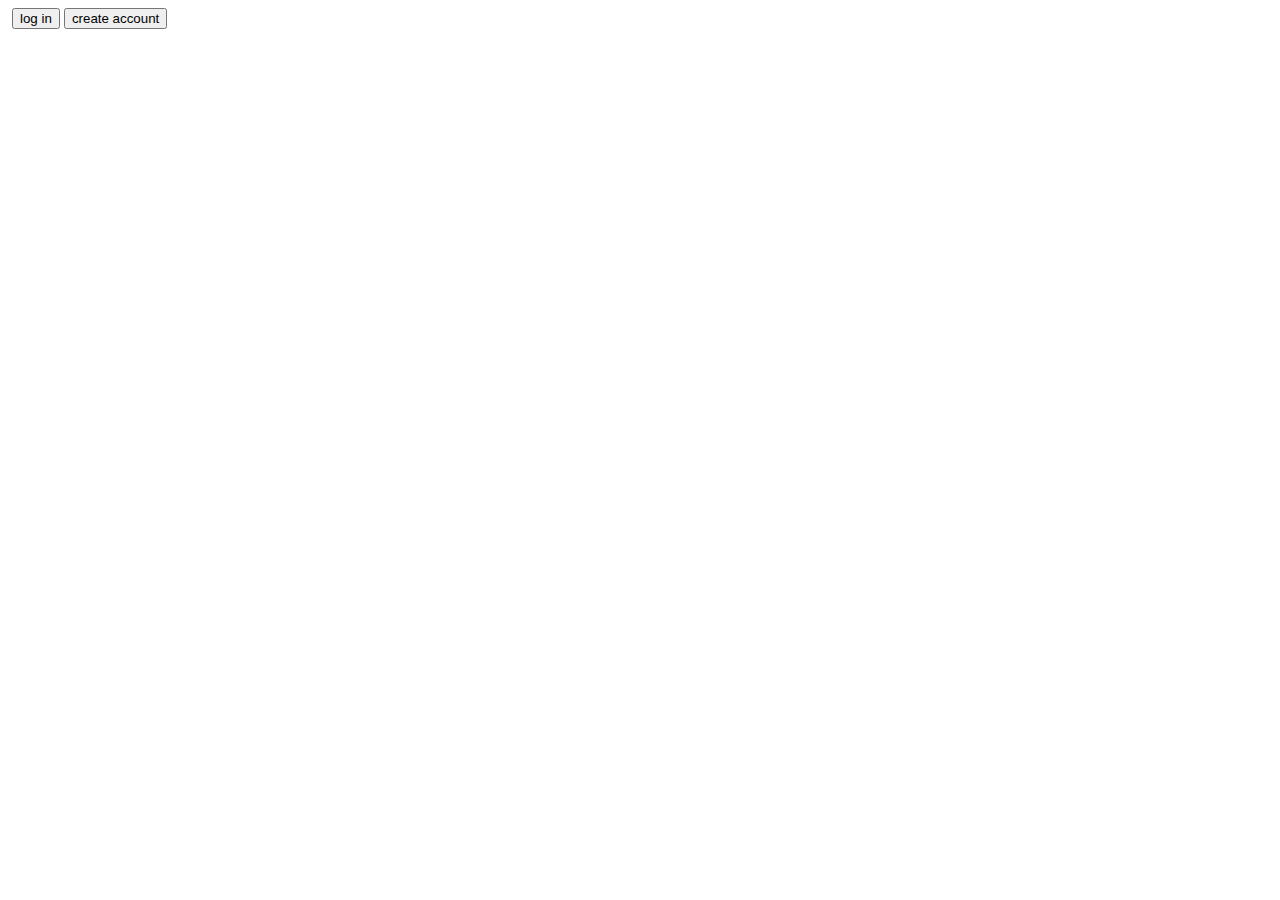
<file: src/Frontend/homepage.html>
﻿﻿<!DOCTYPE html>

<html lang="en" xmlns="http://www.w3.org/1999/xhtml">
<head>
    <meta charset="utf-8" />
     <link rel="stylesheet" href="common.css">
    <title>Common</title>
</head>
<body>
<button class="button button1">log in</button>
<button class="button button2">create account</button>
</body>
</html>
</file>
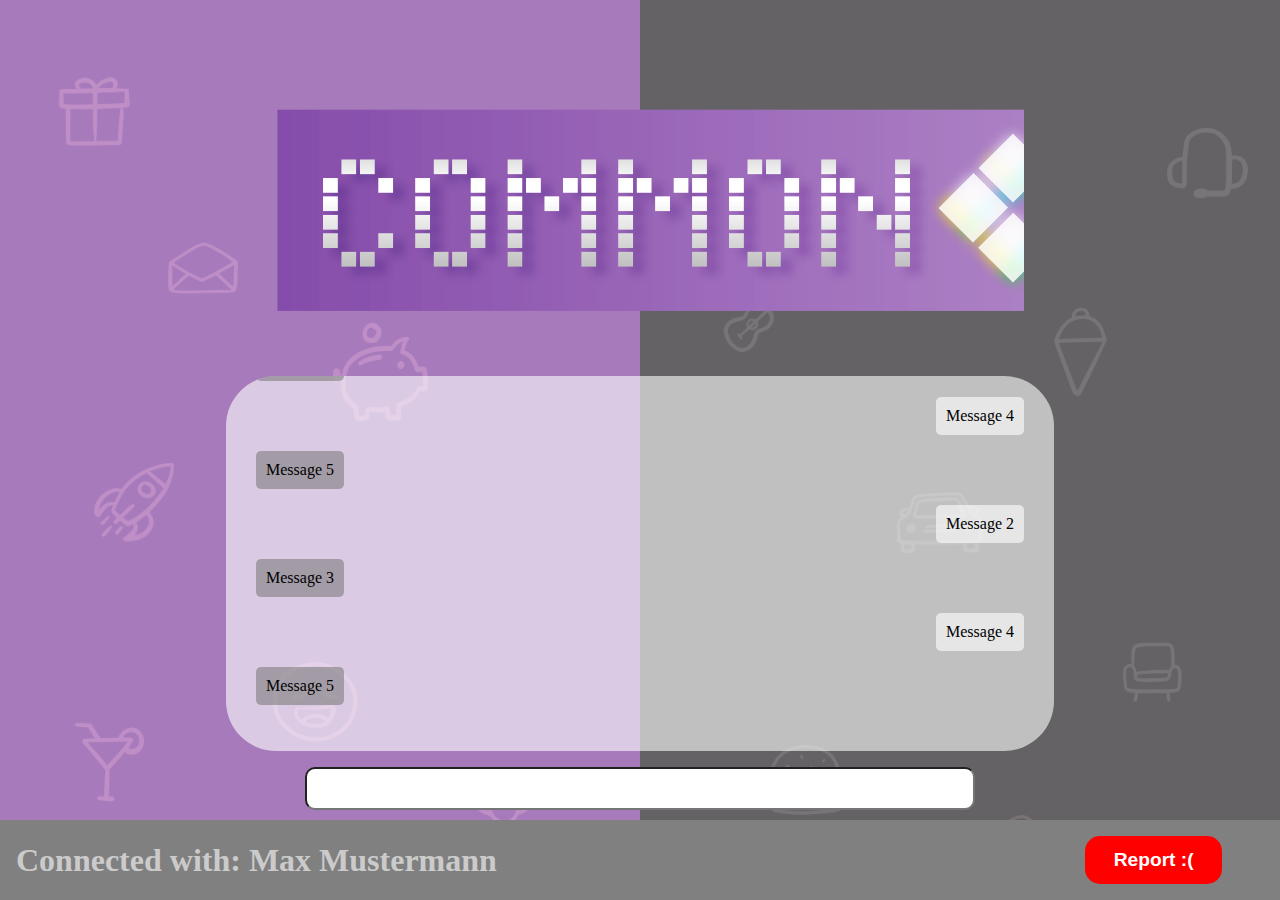
<file: src/Frontend/Chatseite/chatseite.html>
<!DOCTYPE html>
<html lang="en">
  <head>
    <meta charset="utf-8" />

    <title>Common</title>
    <meta name="description" content="Common" />
    <link rel="stylesheet" href="chatseite.css" />
  </head>
  <body>
    <div class="body">
    </div>
    <div class="main">
      <div id="logo" class="logo"></div>
      <div id="chatbox" class="chatbox">
        <div class="msg left">Message 1 döjhnsak salkdj sjd öla lakj dslalk</div>
        <div class="msg right">Message 2</div>
        <div class="msg left">Message 3</div>
        <div class="msg right">Message 4</div>
        <div class="msg left">Message 5</div>
        <div class="msg right">Message 2</div>
        <div class="msg left">Message 3</div>
        <div class="msg right">Message 4</div>
        <div class="msg left">Message 5</div>       
        <div class="msg right">Message 2</div>
        <div class="msg left">Message 3</div>
        <div class="msg right">Message 4</div>
        <div class="msg left">Message 5</div>
      </div>

      <input id="chatinput" class="chatinput" type="text" />

      <footer>
        <h1>Connected with: Max Mustermann</h1>
        <button onclick="send()">Report :(</button>
      </footer>
    </div>

    <script type="text/javascript" src="https://cdnjs.cloudflare.com/ajax/libs/jquery/3.5.1/jquery.min.js"></script>
    <script type="text/javascript">
      // jQuery Document
      $(document).ready(function () {});
    </script>
  </body>

  <script>
    function send() {
      var msg = document.getElementById('chatinput').value;
      document.getElementById('chatinput').value = '';
      document.getElementById('chatbox').innerHTML += "<div class='msg right'>" + msg + '</div>';
    }
  </script>
</html>
</file>
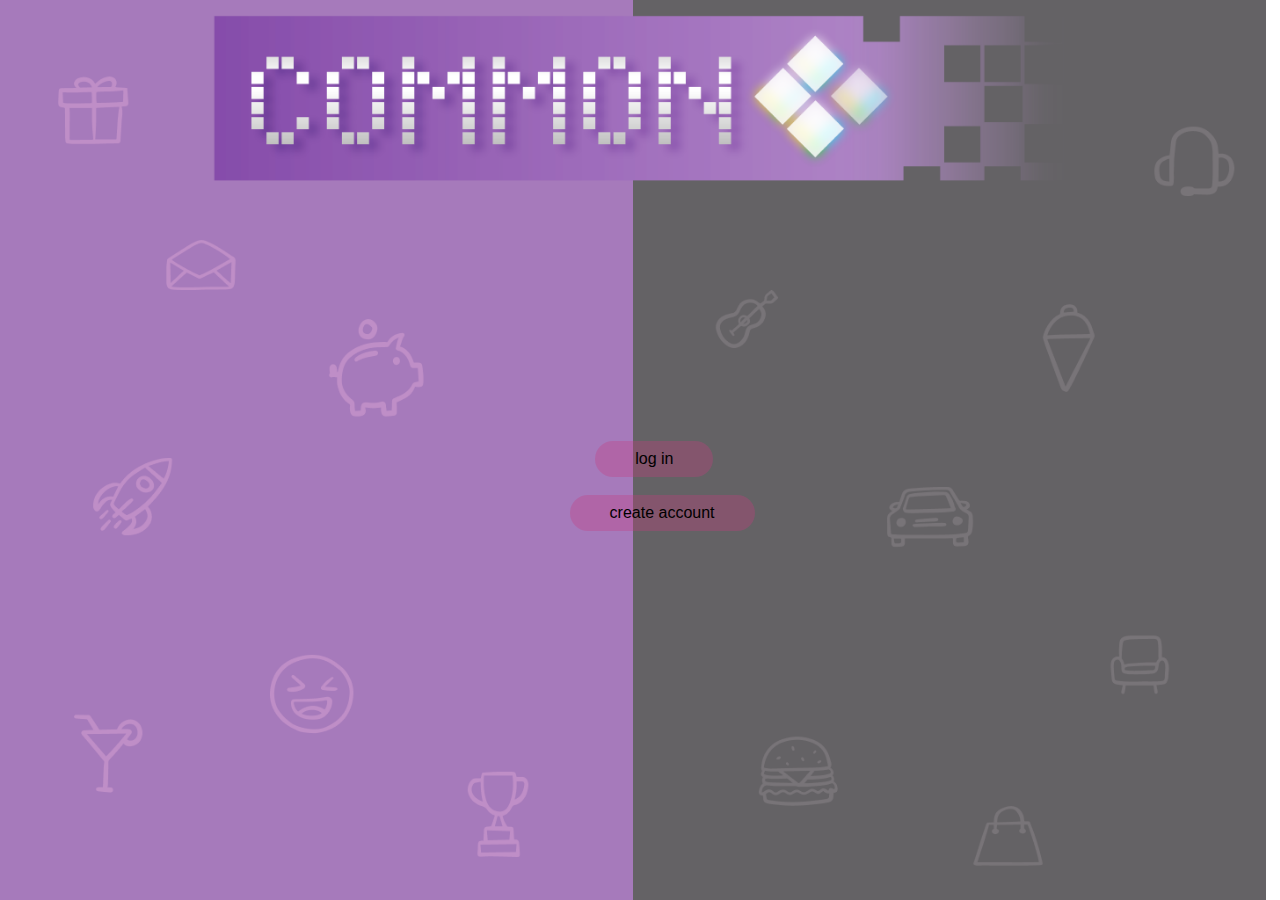
<file: src/Frontend/Homepage/homepage.html>
﻿﻿<!DOCTYPE html>

<html lang="en" xmlns="http://www.w3.org/1999/xhtml">
<head>
    <meta charset="utf-8" />
     <link rel="stylesheet" href="homepage.css">
    <title>Common</title>
</head>
<body>
<button class="button button1">log in</button>
<button class="button button2">create account</button>
</body>
</html>
</file>
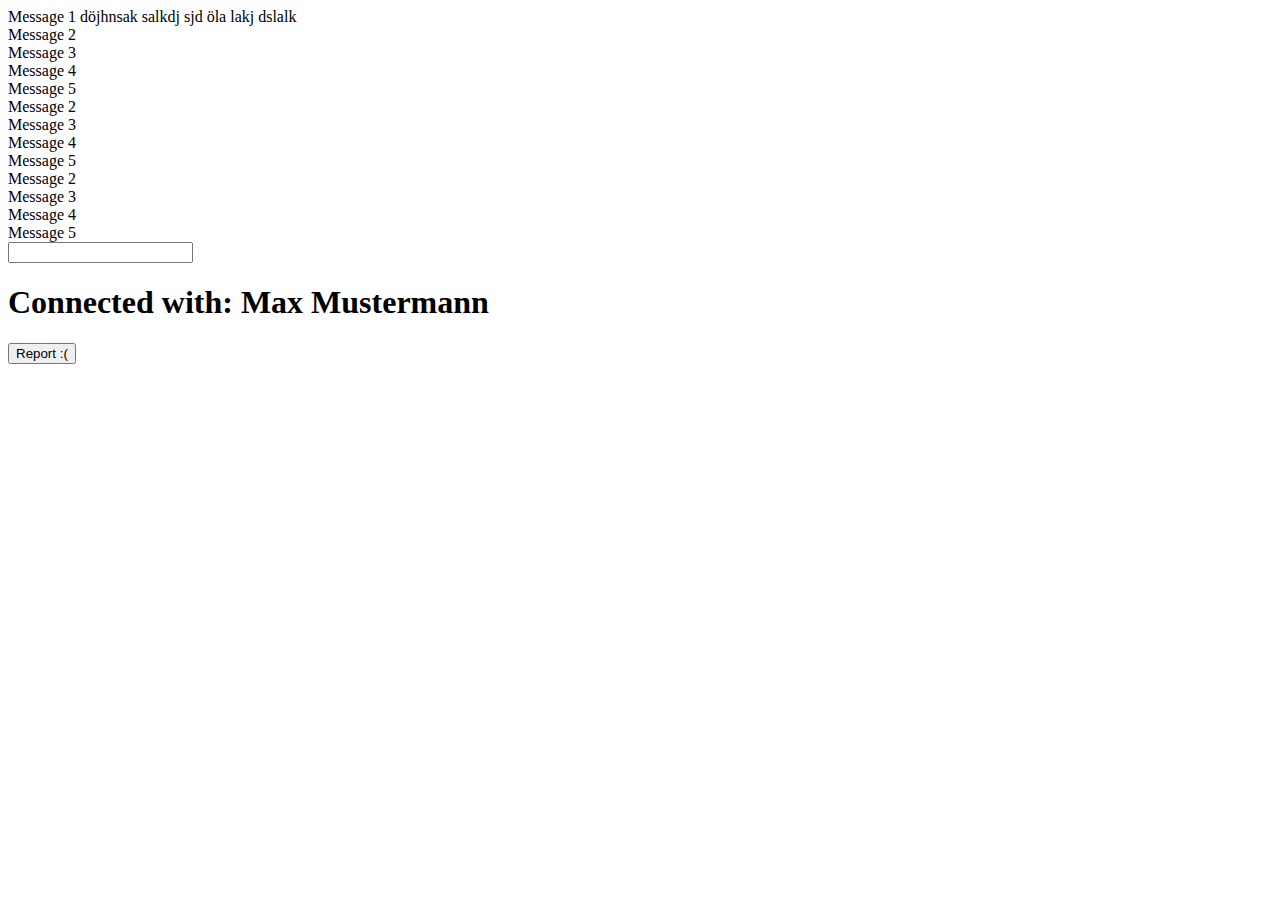
<file: src/main/resources/templates/chatseite.html>
<!DOCTYPE html>
<html lang="en">
  <head>
    <meta charset="utf-8" />

    <title>Common</title>
    <meta name="description" content="Common" />
    <link th:href="@{/styles/chatseite.css}" rel="stylesheet" />
  </head>
  <body>
    <div class="body">
    </div>
    <div class="main">
      <div id="logo" class="logo"></div>
      <div id="chatbox" class="chatbox">
        <div class="msg left">Message 1 döjhnsak salkdj sjd öla lakj dslalk</div>
        <div class="msg right">Message 2</div>
        <div class="msg left">Message 3</div>
        <div class="msg right">Message 4</div>
        <div class="msg left">Message 5</div>
        <div class="msg right">Message 2</div>
        <div class="msg left">Message 3</div>
        <div class="msg right">Message 4</div>
        <div class="msg left">Message 5</div>       
        <div class="msg right">Message 2</div>
        <div class="msg left">Message 3</div>
        <div class="msg right">Message 4</div>
        <div class="msg left">Message 5</div>
      </div>

      <input id="chatinput" class="chatinput" type="text" />

      <footer>
        <h1>Connected with: Max Mustermann</h1>
        <button onclick="send()">Report :(</button>
      </footer>
    </div>

    <script type="text/javascript" src="https://cdnjs.cloudflare.com/ajax/libs/jquery/3.5.1/jquery.min.js"></script>
    <script type="text/javascript">
      // jQuery Document
      $(document).ready(function () {});
    </script>
  </body>

  <script>
    function send() {
      var msg = document.getElementById('chatinput').value;
      document.getElementById('chatinput').value = '';
      document.getElementById('chatbox').innerHTML += "<div class='msg right'>" + msg + '</div>';
    }
  </script>
</html>
</file>
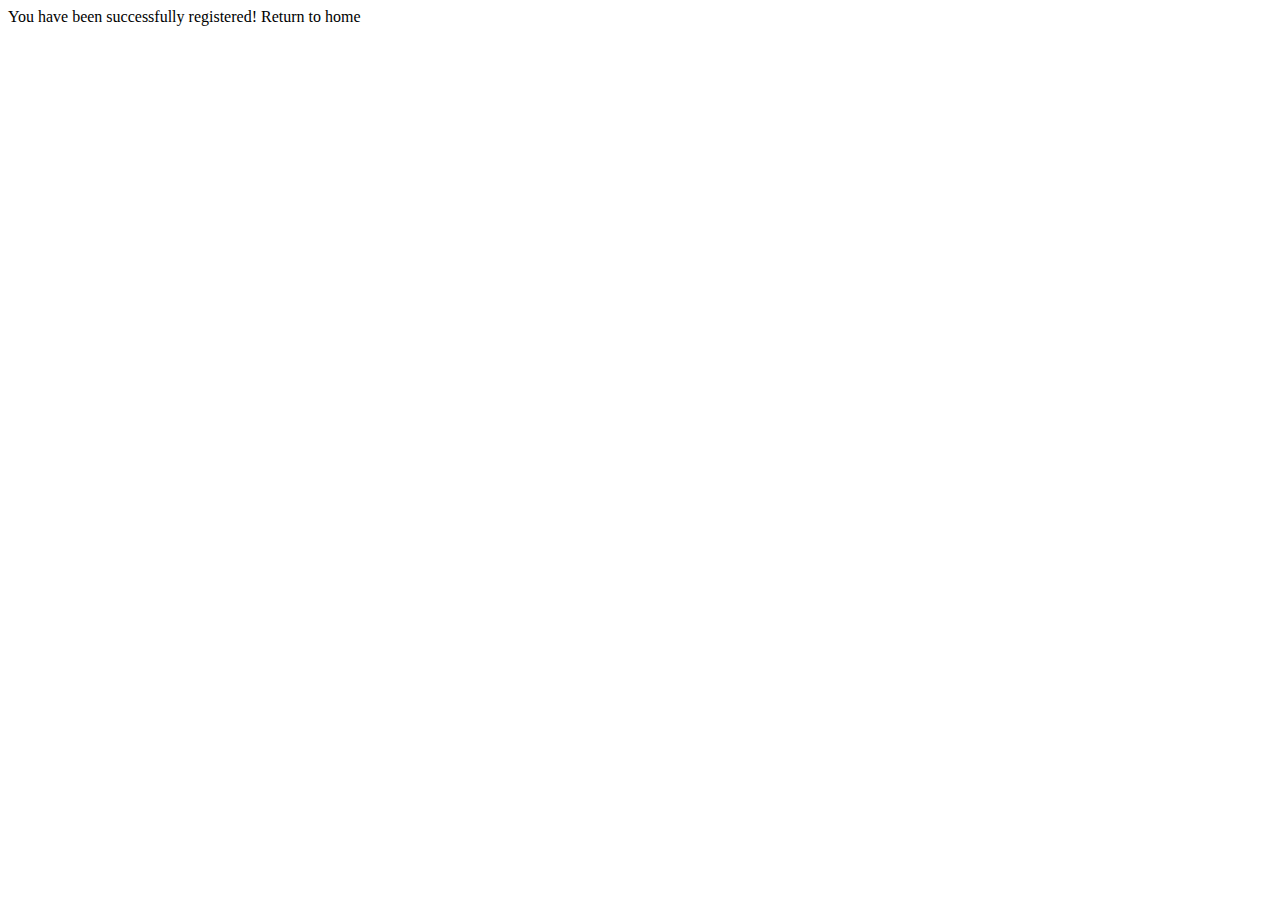
<file: src/main/resources/templates/confirm.html>
<!DOCTYPE html>
<html
        xmlns:th="http://www.thymeleaf.org">
<head>
    <meta charset="UTF-8">
    <title>Confirmation</title>
</head>
<body>
You have been successfully registered!
<a th:href="|@{/}|">Return to home</a>
</body>
</html>
</file>
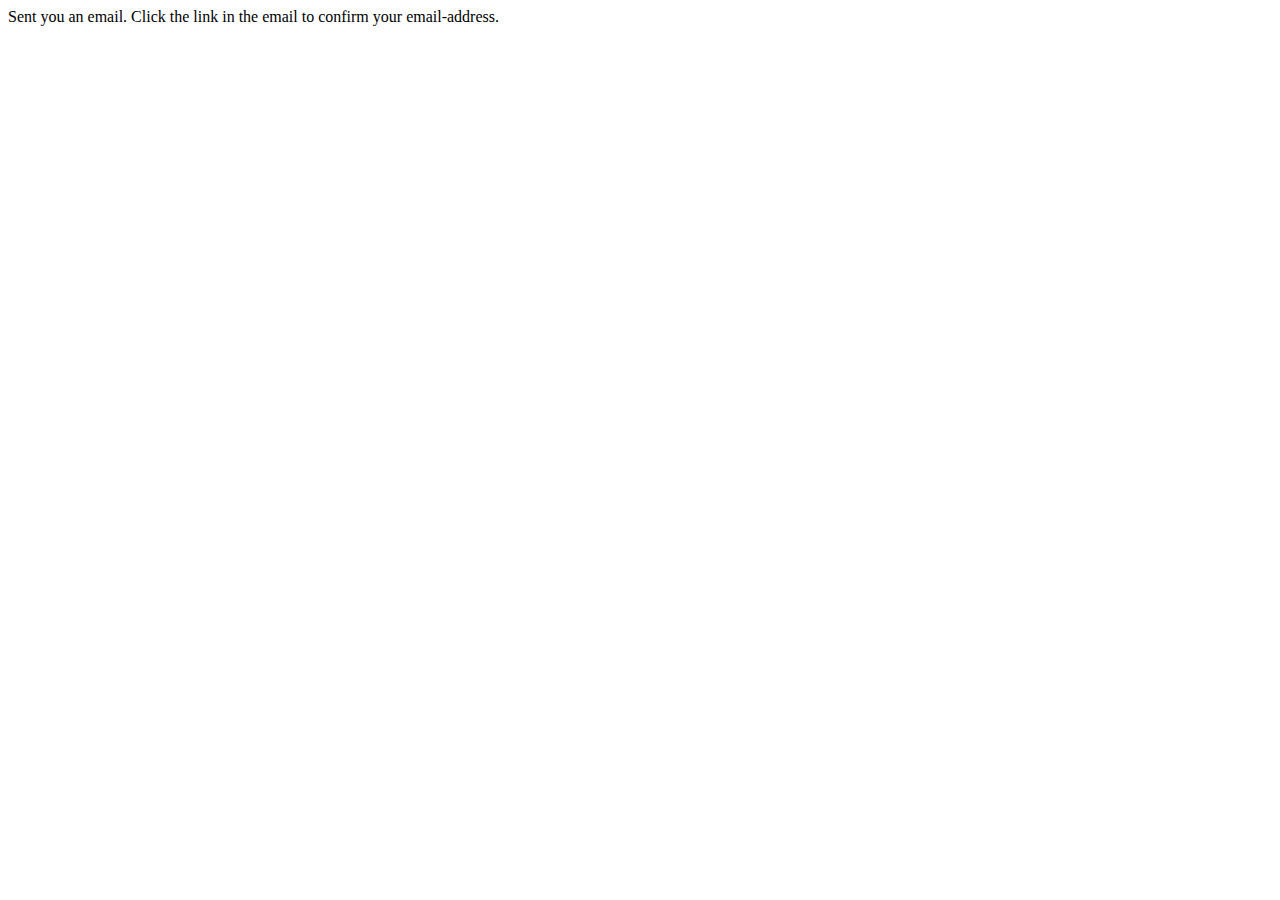
<file: src/main/resources/templates/confirmation.html>
<!DOCTYPE html>
<html lang="en">
<head>
    <meta charset="UTF-8">
    <title>Confirmation</title>
</head>
<body>
Sent you an email. Click the link in the email to confirm your email-address.
</body>
</html>
</file>
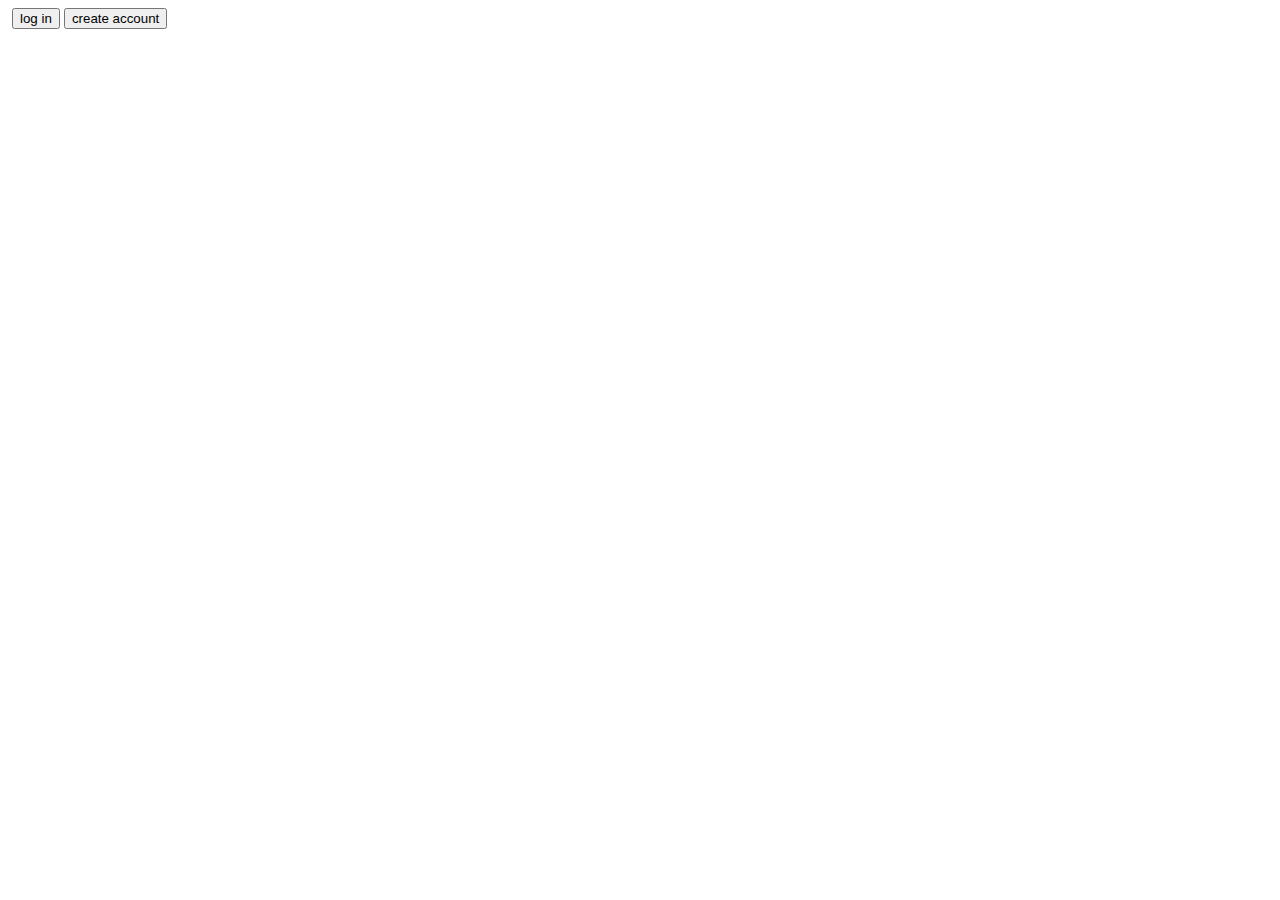
<file: src/main/resources/templates/homepage.html>
﻿﻿<!DOCTYPE html>

<html lang="en" xmlns="http://www.w3.org/1999/xhtml">
<head>
    <meta charset="utf-8" />
     <link rel="stylesheet" href="common.css">
    <title>Common</title>
</head>
<body>
<button class="button button1">log in</button>
<button class="button button2">create account</button>
</body>
</html>
</file>
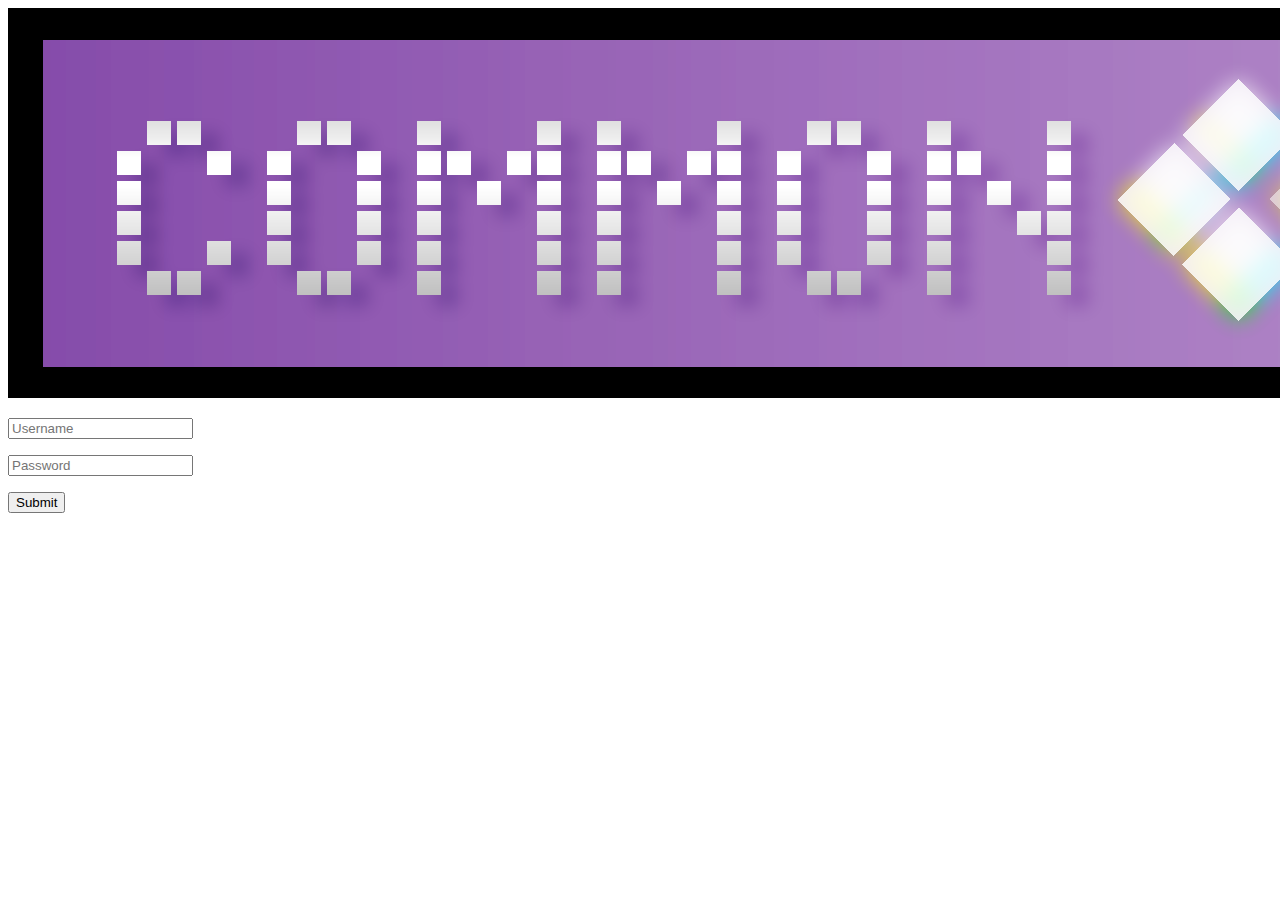
<file: src/main/resources/templates/HTMLPage1.html>
﻿<!DOCTYPE html>

<html lang="en" xmlns="http://www.w3.org/1999/xhtml">
<head>
    <meta charset="utf-8" />
    <link th:href="@{/styles/common.css}" rel="stylesheet" />
    <title>Common</title>
</head>
<body>

<Desktop>
<div id="commonPNG">
   <img  src="common.png" alt="common-Logo">
</div>
<div id="backgroundGrey">
    <!--<backgroundGrey>
    <iceCream>
            <Vector>
                <img  src="ice-cream.png" alt="iceCream" height="93px" width="59px">
            </Vector>
        </iceCream>
        <sofa>
            <Vector1>
            </Vector1>
        </sofa>
        <guitar>
            <Vector2>
            </Vector2>
        </guitar>
        <burger>
            <Vector3>
            </Vector3>
            <Vector4>
            </Vector4>
            <Vector5>
            </Vector5>
            <Vector6>
            </Vector6>
            <Vector7>
            </Vector7>
            <Vector8>
            </Vector8>
            <Vector9>
            </Vector9>
        </burger>
        <bag>
            <Vector10>
            </Vector10>
        </bag>
        <car>
            <Vector11>
            </Vector11>
            <Vector12>
            </Vector12>
            <Vector13>
            </Vector13>
            <Vector14>
            </Vector14>
            <Vector15>
            </Vector15>
            <Vector16>
            </Vector16>
        </car> */ 
    </backgroundGrey>--> 
</div>

<backgroundPurple >
   <!-- <Doodle>
        <Vector17>
        </Vector17>
        <Vector18>
        </Vector18>
        <Vector19>
        </Vector19>
        <Vector20>
        </Vector20>
        <Vector21>
        </Vector21>
        <Vector22>
        </Vector22>
        <Vector23>
        </Vector23>
        <Vector24>
        </Vector24>
        <Vector25>
        </Vector25>
        <Vector26>
        </Vector26>
        <Vector27>
        </Vector27>
        <Vector28>
        </Vector28>
        <Vector29>
        </Vector29>

    </Doodle>-->
</backgroundPurple>
<div class="input">
<p><input type="text" placeholder="Username" ></p>
<p><input type="password" placeholder="Password"></p>
<p><input class="submit" value="Submit" type="button" /></p>
</div>
</Desktop>

</body>
</html>
</file>
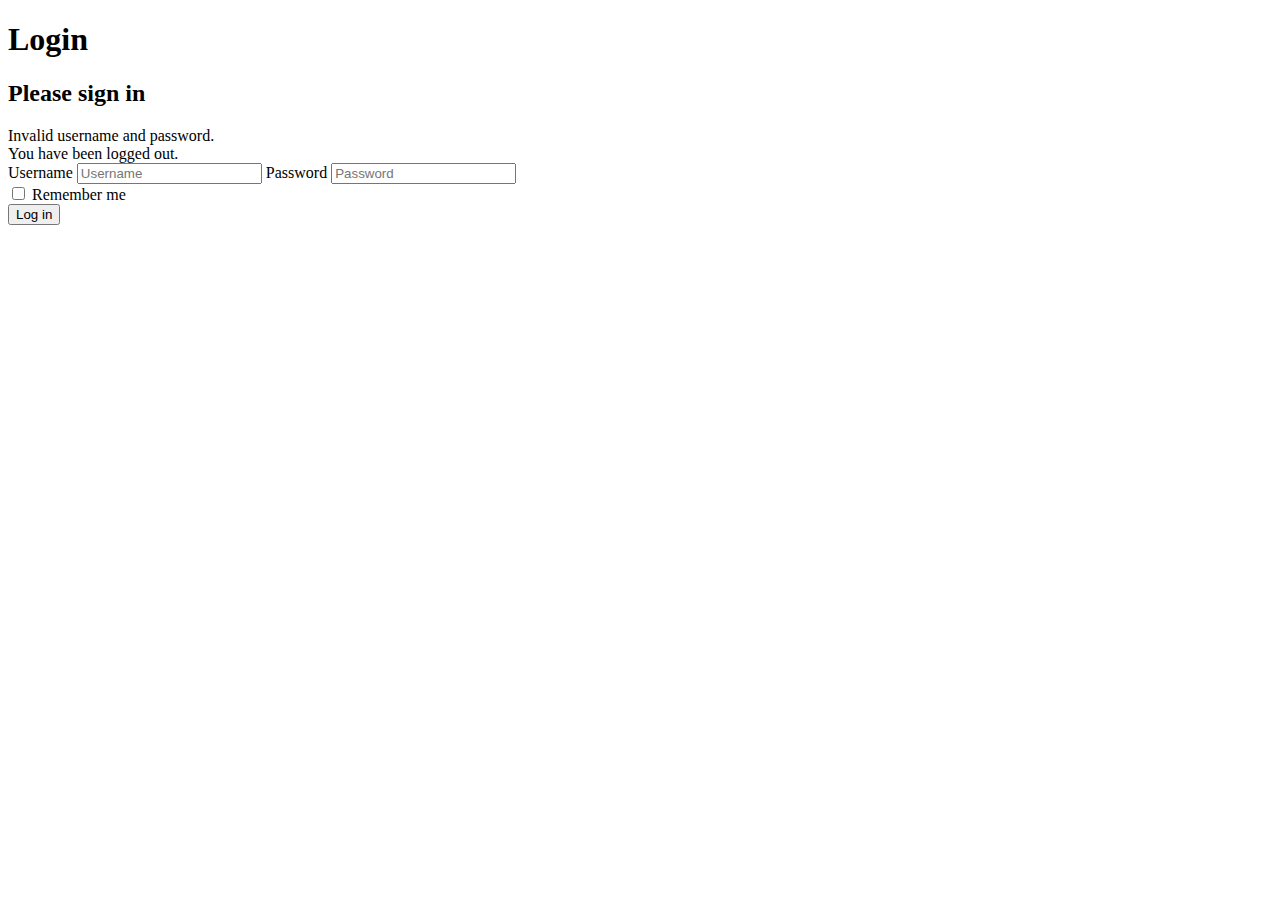
<file: src/main/resources/templates/login.html>
<!DOCTYPE html>
<html
        xmlns:th="http://www.thymeleaf.org">
<head>
    <title>Login</title>
</head>
<body>
<h1>Login</h1>


<form name="f" th:action="@{/login}" method="post" class="form-signin">
    <h2 class="form-signin-heading">Please sign in</h2>
    <div th:if="${param.error}" class="alert alert-danger">
        Invalid username and password.
    </div>
    <div th:if="${param.logout}" class="alert alert-success">
        You have been logged out.
    </div>
    <label for="username" class="sr-only">Username</label>
    <input type="text" id="username" name="username" class="form-control" placeholder="Username" required="true" />
    <label for="password" class="sr-only">Password</label>
    <input type="password" id="password" name="password" class="form-control" placeholder="Password" required="true" />
    <div class="checkbox">
        <label>
            <input id="remember-me" name="remember-me" type="checkbox" /> Remember me
        </label>
    </div>
    <button class="btn btn-lg btn-primary btn-block" type="submit">Log in</button>
</form>


</body>
</html>
</file>
<file: src/Frontend/common.css>
Desktop {
position: relative;
width: 6S0em;
height: 45em;

background: #FFFFFF;
}

#backgroundGrey {
text-align: left;
z-index:-1;
position: absolute;
width: 50em;
height: 45em;
left: 50em;
top: -2em;

background: #646265;
}

.input{
    text-align: center;
    width: 100em;
}

input{
    border:none;
    outline:none;
    display:inline-block;
    height:34px;
    vertical-align:middle;
    position:relative;
    bottom:14px;
    right:9px;
    border-radius:22px;
    width:220px;
    box-sizing:border-box;
    padding:0 18px; 
  }


  input[type="button"]{ 
    background:rgba(197,62,126,.33) ! important;
    color:#fff;
    position:relative;
    left:0px;
    top:5px; 
    width:110px;
    cursor:pointer;
  }

  #commonPNG{
   z-index:1;
   height: 17em;
   text-align: center;
   width: 80em;

  }
  #commonPNG img{
  z-index: 1;
  position: relative;
  width: 40em;
  height: 10em;
  left: 10em;
  top: -2em;

  }

/*iceCream {

position: absolute;
width: 59px;
height: 93px;
left: 523px;
top: 378px;
}


Vector {

position: absolute;
left: 0.22%;
right: 0.04%;
top: 0.28%;
bottom: 0.18%;

background: #787478;
}



sofa {

position: absolute;
width: 175px;
height: 140px;
left: 435px;
top: 655px;
}


Vector1 { 

position: absolute;
left: 32%;
right: 0.43%;
top: 0.12%;
bottom: 21.6%;

background: #787478;
}


guitar {

position: absolute;
width: 105px;
height: 104px;
left: 94px;
top: 292px;
}


Vector2 {

position: absolute;
left: 0.21%;
right: 0.05%;
top: 0.09%;
bottom: 0.06%;

background: #787478;
}

burger {

position: absolute;
width: 116px;
height: 105px;
left: 117px;
top: 812px;
}


Vector3 {
position: absolute;
left: 0.02%;
right: 0.34%;
top: 0.14%;
bottom: 0.38%;

background: #787478;
}

Vector4 { 
position: absolute;
left: 41.38%;
right: 54.69%;
top: 13.72%;
bottom: 79.63%;

background: #787478;
}

Vector5 { 
position: absolute;
left: 22.4%;
right: 72.17%;
top: 28.42%;
bottom: 66.88%;

background: #787478;
}

Vector6 { 
position: absolute;
left: 73.98%;
right: 20.91%;
top: 34.13%;
bottom: 61.18%;

background: #787478;
}

Vector7{ 
position: absolute;
left: 53.52%;
right: 42.49%;
top: 29.77%;
bottom: 64.42%;

background: #787478;
}

Vector8{ 
position: absolute;
left: 68.69%;
right: 27.34%;
top: 19.89%;
bottom: 75.29%;

background: #787478;
}

Vector9{ 
position: absolute;
left: 34.33%;
right: 61.93%;
top: 37.05%;
bottom: 58.42%;

background: #787478;
}

bag{
position: absolute;
width: 95px;
height: 90px;
left: 371px;
top: 895px;
}

Vector10 {
position: absolute;
left: 0.32%;
right: 0.17%;
top: 0.23%;
bottom: 0.34%;

background: #787478;
}

car{

position: absolute;
width: 115.71px;
height: 92.15px;
left: 271px;
top: 530px;
}


Vector11{ 

position: absolute;
width: 115.71px;
height: 92.15px;
left: 271px;
top: 530px;

background: #787478;
}

Vector12{ 

position: absolute;
width: 71.2px;
height: 33.09px;
left: 292.21px;
top: 537.28px;

background: #787478;
}

Vector13{

position: absolute;
width: 45.59px;
height: 6.66px;
left: 305.24px;
top: 585.15px;

background: #787478;
}

Vector14{

position: absolute;
width: 31.48px;
height: 7.12px;
left: 308.46px;
top: 577.45px;

background: #787478;
}

Vector15 { 

position: absolute;
width: 13.62px;
height: 13.55px;
left: 359.2px;
top: 575.45px;

background: #787478;

}

Vector16 { 

position: absolute;
width: 12.62px;
height: 13.93px;
left: 283.57px;
top: 577.69px;

background: #787478;
}*/


backgroundPurple {
z-index:-1;
position: absolute;
width: 50em;
height: 45em;
left: -0,5em;
top: -2em;

background: #A67ABB;
}


Doodle{

position: absolute;
width: 1024px;
height: 731px;
left: -11px;
top: 1024px;

transform: rotate(-90deg);
}

Vector17 {

position: absolute;
left: 35.74%;
right: 54.61%;
top: 13.51%;
bottom: 63.28%;

background: #BF8EC7;
transform: rotate(-90deg);
}

Vector18{

position: absolute;
left: 63.24%;
right: 28.65%;
top: 136.71%;
bottom: -48.12%;

background: #BF8EC7;
transform: rotate(-90deg);
}

Vector19{

position: absolute;
left: 61.84%;
right: 28.57%;
top: 112.14%;
bottom: -25.51%;

background: #BF8EC7;
transform: rotate(-90deg);
}

Vector20{

position: absolute;
left: 66.55%;
right: 27.02%;
top: 28.04%;
bottom: 65.18%;

background: #BF8EC7;
transform: rotate(-90deg);
}

Vector21{

position: absolute;
left: 68.37%;
right: 26.88%;
top: 109.27%;
bottom: -13.51%;

background: #BF8EC7;
transform: rotate(-90deg);
}

Vector22{

position: absolute;
left: 19.68%;
right: 74.83%;
top: 7.69%;
bottom: 87.36%;

background: #BF8EC7;
transform: rotate(-90deg);
}


Vector23{

position: absolute;
left: 5.41%;
right: 88.23%;
top: 8.9%;
bottom: 88.82%;

background: #BF8EC7;
transform: rotate(-90deg);
}


Vector24{

position: absolute;
left: 43.96%;
right: 52.63%;
top: 4.76%;
bottom: 91.18%;

background: #BF8EC7;
transform: rotate(-90deg);
}


Vector25{

position: absolute;
left: 2.23%;
right: 94.24%;
top: 4.95%;
bottom: 92.21%;

background: #BF8EC7;
transform: rotate(-90deg);
}

Vector26{

position: absolute;
left: 18.43%;
right: 78.75%;
top: 3.93%;
bottom: 93.17%;

background: #BF8EC7;
transform: rotate(-90deg);
}

Vector27{

position: absolute;
left: 32.22%;
right: 65.94%;
top: 2.56%;
bottom: 94.22%;

background: #BF8EC7;
transform: rotate(-90deg);
}


Vector28{

position: absolute;
left: 17.28%;
right: 81.34%;
top: 1.93%;
bottom: 96.47%;

background: #BF8EC7;
transform: rotate(-90deg);
}


Vector29{

position: absolute;
left: 23.51%;
right: 43.55%;
top: 76.35%;
bottom: -10.63%;

background: #BF8EC7;
transform: rotate(-90deg);
}


/* Vector 

position: absolute;
left: 2.77%;
right: 75.41%;
top: 45.69%;
bottom: 35.68%;

background: #BF8EC7;
transform: rotate(-90deg);


/* Vector 

position: absolute;
left: 14.35%;
right: 64.13%;
top: 77.7%;
bottom: 2.24%;

background: #BF8EC7;
transform: rotate(-90deg);


/* Vector 

position: absolute;
left: 9.32%;
right: 68.35%;
top: 34.05%;
bottom: 40.54%;

background: #BF8EC7;
transform: rotate(-90deg);


/* Vector 

position: absolute;
left: 26.88%;
right: 58.6%;
top: 119.97%;
bottom: -43.86%;

background: #BF8EC7;
transform: rotate(-90deg);

/* Vector 

position: absolute;
left: 48.65%;
right: 28.44%;
top: 61.06%;
bottom: 13.01%;

background: #BF8EC7;
transform: rotate(-90deg);


/* Vector 

position: absolute;
left: 11.53%;
right: 69.89%;
top: 126.38%;
bottom: -46.17%;

background: #BF8EC7;
transform: rotate(-90deg);


/* Vector 

position: absolute;
left: 45.19%;
right: 31.84%;
top: 97.34%;
bottom: -12.28%;

background: #BF8EC7;
transform: rotate(-90deg);


/* Vector 

position: absolute;
left: 24.45%;
right: 54.98%;
top: 33.18%;
bottom: 49.56%;

background: #BF8EC7;
transform: rotate(-90deg);


/* Vector 

position: absolute;
left: 37.07%;
right: 46.57%;
top: 49.72%;
bottom: 29.52%;

background: #BF8EC7;
transform: rotate(-90deg);


/* Vector 

position: absolute;
left: 26.29%;
right: 59.5%;
top: 135.47%;
bottom: -59.94%;

background: #BF8EC7;
transform: rotate(-90deg);


/* Vector 

position: absolute;
left: 1.97%;
right: 73.21%;
top: 101.71%;
bottom: -18.33%;

background: #BF8EC7;
transform: rotate(-90deg);


/* Vector 

position: absolute;
left: 39.02%;
right: 52.94%;
top: 129.01%;
bottom: -54.59%;

background: #BF8EC7;
transform: rotate(-90deg);


/* Vector 

position: absolute;
left: 44.85%;
right: 44.17%;
top: 116.65%;
bottom: -39.09%;

background: #BF8EC7;
transform: rotate(-90deg);


/* Vector 

position: absolute;
left: 17.17%;
right: 68.33%;
top: 100.44%;
bottom: -19.28%;

background: #BF8EC7;
transform: rotate(-90deg);


/* Vector 

position: absolute;
left: 46.99%;
right: 42.59%;
top: 26.39%;
bottom: 54.62%;

background: #BF8EC7;
transform: rotate(-90deg);


/* Vector 

position: absolute;
left: 2.78%;
right: 83.42%;
top: 131.57%;
bottom: -48.54%;

background: #BF8EC7;
transform: rotate(-90deg);


/* Vector 

position: absolute;
left: 54.37%;
right: 25.39%;
top: 33.11%;
bottom: 47.19%;

background: #BF8EC7;
transform: rotate(-90deg);


/* Vector 

position: absolute;
left: 45.31%;
right: 46.49%;
top: 139.25%;
bottom: -62.25%;

background: #BF8EC7;
transform: rotate(-90deg);


/* Vector 

position: absolute;
left: 56.13%;
right: 33.86%;
top: 80.19%;
bottom: 9.47%;

background: #BF8EC7;
transform: rotate(-90deg);


/* Vector 

position: absolute;
left: 3.49%;
right: 87.85%;
top: 67.19%;
bottom: 19.31%;

background: #BF8EC7;
transform: rotate(-90deg);


/* Vector 

position: absolute;
left: 56.65%;
right: 36.6%;
top: 98.31%;
bottom: -11.67%;

background: #BF8EC7;
transform: rotate(-90deg);


/* Vector 

position: absolute;
left: 16.35%;
right: 74.88%;
top: 140.06%;
bottom: -52.51%;

background: #BF8EC7;
transform: rotate(-90deg);


/* Vector 

position: absolute;
left: 6%;
right: 83.95%;
top: 83.48%;
bottom: 2.6%;

background: #BF8EC7;
transform: rotate(-90deg);


/* Vector 

position: absolute;
left: 0.63%;
right: 94.06%;
top: 140.08%;
bottom: -57.4%;

background: #BF8EC7;
transform: rotate(-90deg);


/* Vector 

position: absolute;
left: 63.8%;
right: 22.57%;
top: 68.4%;
bottom: 22.07%;

background: #BF8EC7;
transform: rotate(-90deg);


/* Vector 

position: absolute;
left: 31.91%;
right: 58.86%;
top: 88.33%;
bottom: 4.31%;

background: #BF8EC7;
transform: rotate(-90deg);


/* Vector 

position: absolute;
left: 0.94%;
right: 90%;
top: 93.24%;
bottom: 0.58%;

background: #BF8EC7;
transform: rotate(-90deg);


/* Vector 

position: absolute;
left: 60.66%;
right: 33.71%;
top: 65.67%;
bottom: 25.8%;

background: #BF8EC7;
transform: rotate(-90deg);


/* Vector 

position: absolute;
left: 17.24%;
right: 76.76%;
top: 45.08%;
bottom: 46.69%;

background: #BF8EC7;
transform: rotate(-90deg);


/* Vector 

position: absolute;
left: 27.23%;
right: 66.1%;
top: 47.87%;
bottom: 45.35%;

background: #BF8EC7;
transform: rotate(-90deg);


/* Vector 

position: absolute;
left: 38.83%;
right: 54.19%;
top: 88.86%;
bottom: 3.9%;

background: #BF8EC7;
transform: rotate(-90deg);

/* Vector 

position: absolute;
left: 28.64%;
right: 61.95%;
top: 73.4%;
bottom: 18.41%;

background: #BF8EC7;
transform: rotate(-90deg);


/* Vector 

position: absolute;
left: 54.95%;
right: 39.92%;
top: 123.16%;
bottom: -32.43%;

background: #BF8EC7;
transform: rotate(-90deg);


/* Vector 

position: absolute;
left: 57.6%;
right: 36.12%;
top: 10.11%;
bottom: 80.47%;

background: #BF8EC7;
transform: rotate(-90deg);


/* Vector 

position: absolute;
left: 1.95%;
right: 93.16%;
top: 112.1%;
bottom: -19.42%;

background: #BF8EC7;
transform: rotate(-90deg);


/* Vector 

position: absolute;
left: 40.27%;
right: 53.86%;
top: 71.23%;
bottom: 22.38%;

background: #BF8EC7;
transform: rotate(-90deg);


/* Vector 

position: absolute;
left: 27.31%;
right: 70.09%;
top: 140.08%;
bottom: -53%;

background: #BF8EC7;
transform: rotate(-90deg);


/* Vector 

position: absolute;
left: 24.61%;
right: 69.93%;
top: 125.38%;
bottom: -30.73%;

background: #BF8EC7;
transform: rotate(-90deg);


/* Vector 

position: absolute;
left: 60.09%;
right: 35.44%;
top: 47.67%;
bottom: 45.71%;

background: #BF8EC7;
transform: rotate(-90deg);


/* Vector 

position: absolute;
left: 61.56%;
right: 34.6%;
top: 122.95%;
bottom: -30.21%;

background: #BF8EC7;
transform: rotate(-90deg);


/* Vector 

position: absolute;
left: 39.61%;
right: 55.62%;
top: 23.48%;
bottom: 70.57%;

background: #BF8EC7;
transform: rotate(-90deg);


/* Vector 

position: absolute;
left: 39.61%;
right: 52.61%;
top: 102.58%;
bottom: -5.74%;

background: #BF8EC7;
transform: rotate(-90deg);


/* Vector 

position: absolute;
left: 62.84%;
right: 32.09%;
top: 88.63%;
bottom: 5.76%;

background: #BF8EC7;
transform: rotate(-90deg);


/* Vector 

position: absolute;
left: 0%;
right: 95.28%;
top: 13.55%;
bottom: 77.17%;

background: #BF8EC7;
transform: rotate(-90deg);


/* Vector 

position: absolute;
left: 16.42%;
right: 78.96%;
top: 73.56%;
bottom: 21.45%;

background: #BF8EC7;
transform: rotate(-90deg);


/* Vector 

position: absolute;
left: 55.18%;
right: 40.97%;
top: 26.81%;
bottom: 67.2%;

background: #BF8EC7;
transform: rotate(-90deg);


/* Vector 

position: absolute;
left: 31.77%;
right: 64.82%;
top: 97.94%;
bottom: -3.71%;

background: #BF8EC7;
transform: rotate(-90deg);


/* Vector 

position: absolute;
left: 28.96%;
right: 67.13%;
top: 125.36%;
bottom: -30.02%;

background: #BF8EC7;
transform: rotate(-90deg);


/* Vector 

position: absolute;
left: 13.45%;
right: 83.05%;
top: 96.41%;
bottom: -2.26%;

background: #BF8EC7;
transform: rotate(-90deg);


/* Vector 

position: absolute;
left: 3.54%;
right: 91.82%;
top: 52.77%;
bottom: 42.68%;

background: #BF8EC7;
transform: rotate(-90deg);


/* Vector 

position: absolute;
left: 44.05%;
right: 52.47%;
top: 139.25%;
bottom: -44.28%;

background: #BF8EC7;
transform: rotate(-90deg);


/* Vector 

position: absolute;
left: 39.82%;
right: 57.08%;
top: 108.9%;
bottom: -13.5%;

background: #BF8EC7;
transform: rotate(-90deg);


/* Vector 

position: absolute;
left: 48.72%;
right: 49.3%;
top: 56.42%;
bottom: 35.89%;

background: #BF8EC7;
transform: rotate(-90deg);


/* Vector 

position: absolute;
left: 49.7%;
right: 46.03%;
top: 42.07%;
bottom: 53.52%;

background: #BF8EC7;
transform: rotate(-90deg);


/* Vector 

position: absolute;
left: 7.18%;
right: 90.46%;
top: 27.79%;
bottom: 65.64%;

background: #BF8EC7;
transform: rotate(-90deg);


/* Vector 

position: absolute;
left: 67.08%;
right: 28.97%;
top: 94.28%;
bottom: 0.99%;

background: #BF8EC7;
transform: rotate(-90deg);


/* Vector 

position: absolute;
left: 54.62%;
right: 41.16%;
top: 11.27%;
bottom: 84.29%;

background: #BF8EC7;
transform: rotate(-90deg);


/* Vector 

position: absolute;
left: 9.28%;
right: 87.84%;
top: 55.08%;
bottom: 40.57%;

background: #BF8EC7;
transform: rotate(-90deg);


/* Vector 

position: absolute;
left: 27.92%;
right: 69.55%;
top: 11.95%;
bottom: 83.33%;

background: #BF8EC7;
transform: rotate(-90deg);


/* Vector 

position: absolute;
left: 11.77%;
right: 84.9%;
top: 134.7%;
bottom: -39.42%;

background: #BF8EC7;
transform: rotate(-90deg);


/* Vector 

position: absolute;
left: 49.89%;
right: 47.08%;
top: 134.53%;
bottom: -38.5%;

background: #BF8EC7;
transform: rotate(-90deg);


/* Vector 

position: absolute;
left: 0.01%;
right: 95.27%;
top: 37.91%;
bottom: 59%;

background: #BF8EC7;
transform: rotate(-90deg);


/* Vector 

position: absolute;
left: 41.67%;
right: 54.5%;
top: 36.02%;
bottom: 60.74%;

background: #BF8EC7;
transform: rotate(-90deg);


/* Vector 

position: absolute;
left: 36.52%;
right: 60.35%;
top: 39.08%;
bottom: 57.06%;

background: #BF8EC7;
transform: rotate(-90deg);


/* Vector 

position: absolute;
left: 12.46%;
right: 84.83%;
top: 50.57%;
bottom: 43.94%;

background: #BF8EC7;
transform: rotate(-90deg);


/* Vector 

position: absolute;
left: 9.13%;
right: 88.44%;
top: 87.27%;
bottom: 8.38%;

background: #BF8EC7;
transform: rotate(-90deg);


/* Vector 

position: absolute;
left: 44.27%;
right: 52.82%;
top: 100.03%;
bottom: -4.09%;

background: #BF8EC7;
transform: rotate(-90deg);


/* Vector 

position: absolute;
left: 57.62%;
right: 39.18%;
top: 87.84%;
bottom: 8.48%;

background: #BF8EC7;
transform: rotate(-90deg);


/* Vector 

position: absolute;
left: 66.53%;
right: 31.37%;
top: 125.2%;
bottom: -30.46%;

background: #BF8EC7;
transform: rotate(-90deg);

/* Vector 

position: absolute;
left: 61.14%;
right: 37.5%;
top: 115.93%;
bottom: -22.83%;

background: #BF8EC7;
transform: rotate(-90deg);


/* Vector 

position: absolute;
left: 9.5%;
right: 86.14%;
top: 40.73%;
bottom: 55.76%;

background: #BF8EC7;
transform: rotate(-90deg);


/* Vector 

position: absolute;
left: 24.69%;
right: 73.04%;
top: 81.18%;
bottom: 13.01%;

background: #BF8EC7;
transform: rotate(-90deg);


/* Vector 

position: absolute;
left: 25.68%;
right: 72.99%;
top: 3.03%;
bottom: 90.46%;

background: #BF8EC7;
transform: rotate(-90deg);


/* Vector 

position: absolute;
left: 68.75%;
right: 27.03%;
top: 16.73%;
bottom: 81.36%;

background: #BF8EC7;
transform: rotate(-90deg);


/* Vector 

position: absolute;
left: 1.44%;
right: 93.71%;
top: 54.62%;
bottom: 43.77%;

background: #BF8EC7;
transform: rotate(-90deg);


/* Vector 

position: absolute;
left: 26.8%;
right: 70.14%;
top: 26.89%;
bottom: 70.87%;

background: #BF8EC7;
transform: rotate(-90deg);


/* Vector 

position: absolute;
left: 33.12%;
right: 63.54%;
top: 94.36%;
bottom: 1.07%;

background: #BF8EC7;
transform: rotate(-90deg);


/* Vector 

position: absolute;
left: 28.17%;
right: 69.52%;
top: 54.34%;
bottom: 41.63%;

background: #BF8EC7;
transform: rotate(-90deg);


/* Vector 

position: absolute;
left: 1.06%;
right: 96.48%;
top: 17.94%;
bottom: 79.18%;

background: #BF8EC7;
transform: rotate(-90deg);


/* Vector 

position: absolute;
left: 13.12%;
right: 84.62%;
top: 126.5%;
bottom: -29.44%;

background: #BF8EC7;
transform: rotate(-90deg);


/* Vector 

position: absolute;
left: 0.02%;
right: 97.29%;
top: 127.27%;
bottom: -29.61%;

background: #BF8EC7;
transform: rotate(-90deg);


/* Vector 

position: absolute;
left: 61.2%;
right: 36.73%;
top: 6.76%;
bottom: 90.53%;

background: #BF8EC7;
transform: rotate(-90deg);


/* Vector 

position: absolute;
left: 37.18%;
right: 60.91%;
top: 51.59%;
bottom: 45.57%;

background: #BF8EC7;
transform: rotate(-90deg);


/* Vector 

position: absolute;
left: 9.32%;
right: 88.29%;
top: 111.96%;
bottom: -16.5%;

background: #BF8EC7;
transform: rotate(-90deg);


/* Vector 

position: absolute;
left: 1.52%;
right: 96.43%;
top: 132.63%;
bottom: -35.48%;

background: #BF8EC7;
transform: rotate(-90deg);


/* Vector

position: absolute;
left: 13.65%;
right: 84.53%;
top: 67.82%;
bottom: 28.7%;

background: #BF8EC7;
transform: rotate(-90deg);


/* Vector

position: absolute;
left: 60.88%;
right: 36.83%;
top: 140.08%;
bottom: -43.49%;

background: #BF8EC7;
transform: rotate(-90deg);


/* Vector 

position: absolute;
left: 22.72%;
right: 75.22%;
top: 27.87%;
bottom: 68.7%;

background: #BF8EC7;
transform: rotate(-90deg);


/* Vector

position: absolute;
left: 49.57%;
right: 49.03%;
top: 92.42%;
bottom: 3.7%;

background: #BF8EC7;
transform: rotate(-90deg);


/* Vector 

position: absolute;
left: 26.37%;
right: 71.97%;
top: 87.36%;
bottom: 8.6%;

background: #BF8EC7;
transform: rotate(-90deg);


/* Vector

position: absolute;
left: 57.57%;
right: 39.97%;
top: 105.38%;
bottom: -8.11%;

background: #BF8EC7;
transform: rotate(-90deg);


/* Vector

position: absolute;
left: 28.69%;
right: 69.51%;
top: 135.23%;
bottom: -38.31%;

background: #BF8EC7;
transform: rotate(-90deg);


/* Vector 

position: absolute;
left: 14.48%;
right: 83.64%;
top: 16.08%;
bottom: 81.14%;

background: #BF8EC7;
transform: rotate(-90deg);


/* Vector 

position: absolute;
left: 37.52%;
right: 60.46%;
top: 140.08%;
bottom: -43.47%;

background: #BF8EC7;
transform: rotate(-90deg);


/* Vector 

position: absolute;
left: 8.08%;
right: 90.18%;
top: 105.66%;
bottom: -9.08%;

background: #BF8EC7;
transform: rotate(-90deg);

/* Vector 

position: absolute;
left: 18.92%;
right: 79.35%;
top: 91.54%;
bottom: 5.93%;

background: #BF8EC7;
transform: rotate(-90deg);


/* Vector 

position: absolute;
left: 67.47%;
right: 31.51%;
top: 77.66%;
bottom: 18.76%;

background: #BF8EC7;
transform: rotate(-90deg);


/* Vector 

position: absolute;
left: 30.44%;
right: 67.76%;
top: 58.19%;
bottom: 39.46%;

background: #BF8EC7;
transform: rotate(-90deg);


/* Vector 

position: absolute;
left: 58.2%;
right: 40.23%;
top: 114.99%;
bottom: -17.39%;

background: #BF8EC7;
transform: rotate(-90deg);


/* Vector 

position: absolute;
left: 28.06%;
right: 70.53%;
top: 36.78%;
bottom: 60.73%;

background: #BF8EC7;
transform: rotate(-90deg);


/* Vector 

position: absolute;
left: 67.69%;
right: 30.75%;
top: 46.45%;
bottom: 51.3%;

background: #BF8EC7;
transform: rotate(-90deg);


/* Vector 

position: absolute;
left: 1.96%;
right: 96.42%;
top: 8.76%;
bottom: 89.09%;

background: #BF8EC7;
transform: rotate(-90deg);


/* Vector 

position: absolute;
left: 41.21%;
right: 57.39%;
top: 138.47%;
bottom: -40.62%;

background: #BF8EC7;
transform: rotate(-90deg);


/* Vector 

position: absolute;
left: 55.11%;
right: 43.44%;
top: 55.29%;
bottom: 42.64%;

background: #BF8EC7;
transform: rotate(-90deg);


/* Vector 

position: absolute;
left: 1.29%;
right: 96.99%;
top: 64.74%;
bottom: 33.06%;

background: #BF8EC7;
transform: rotate(-90deg);


/* Vector 

position: absolute;
left: 10.12%;
right: 88.47%;
top: 121.35%;
bottom: -23.43%;

background: #BF8EC7;
transform: rotate(-90deg);

/* Vector 

position: absolute;
left: 59.61%;
right: 38.25%;
top: 85.81%;
bottom: 12%;

background: #BF8EC7;
transform: rotate(-90deg);


/* Vector 

position: absolute;
left: 8.65%;
right: 89.63%;
top: 77.48%;
bottom: 20.2%;

background: #BF8EC7;
transform: rotate(-90deg);


/* Vector 

position: absolute;
left: 29.3%;
right: 69.28%;
top: 76.46%;
bottom: 21.52%;

background: #BF8EC7;
transform: rotate(-90deg);


/* Vector 

position: absolute;
left: 12.77%;
right: 85.89%;
top: 138.19%;
bottom: -40.29%;

background: #BF8EC7;
transform: rotate(-90deg);


/* Vector 

position: absolute;
left: 1.7%;
right: 96.86%;
top: 96.74%;
bottom: 1.34%;

background: #BF8EC7;
transform: rotate(-90deg);


/* Vector 

position: absolute;
left: 8.83%;
right: 89.83%;
top: 23.93%;
bottom: 74.1%;

background: #BF8EC7;
transform: rotate(-90deg);


/* Vector 

position: absolute;
left: 21.84%;
right: 76.7%;
top: 105.51%;
bottom: -7.22%;

background: #BF8EC7;
transform: rotate(-90deg);


/* Vector 

position: absolute;
left: 39.91%;
right: 58.91%;
top: 14.22%;
bottom: 83.98%;

background: #BF8EC7;
transform: rotate(-90deg);


/* Vector 

position: absolute;
left: 1.15%;
right: 97.65%;
top: 118.58%;
bottom: -20.39%;

background: #BF8EC7;
transform: rotate(-90deg);


/* Vector 

position: absolute;
left: 52.27%;
right: 46.57%;
top: 82.23%;
bottom: 16.16%;

background: #BF8EC7;
transform: rotate(-90deg);


/* Vector 

position: absolute;
left: 1.72%;
right: 97.8%;
top: 98.12%;
bottom: 1.24%;

background: #BF8EC7;
transform: rotate(-90deg);


/* Vector 

position: absolute;
left: 63.33%;
right: 35.46%;
top: 139.8%;
bottom: -41.42%;

background: #BF8EC7;
transform: rotate(-90deg);


/* Vector

position: absolute;
left: 1.29%;
right: 97.72%;
top: 46.45%;
bottom: 52.14%;

background: #BF8EC7;
transform: rotate(-90deg);


/* Vector 

position: absolute;
left: 16.55%;
right: 82.51%;
top: 36.02%;
bottom: 62.58%;

background: #BF8EC7;
transform: rotate(-90deg);


/* Vector 

position: absolute;
left: 19.39%;
right: 79.7%;
top: 54.29%;
bottom: 44.33%;

background: #BF8EC7;
transform: rotate(-90deg);


/* Vector 

position: absolute;
left: 11.46%;
right: 87.6%;
top: 110.54%;
bottom: -11.98%;

background: #BF8EC7;
transform: rotate(-90deg);


/* Vector 

position: absolute;
left: 68.4%;
right: 30.72%;
top: 80.91%;
bottom: 17.72%;

background: #BF8EC7;
transform: rotate(-90deg);


/* Vector 

position: absolute;
left: 65.68%;
right: 33.05%;
top: 74.27%;
bottom: 18.27%;

background: #BF8EC7;
transform: rotate(-90deg);


/* Vector 

position: absolute;
left: 2.87%;
right: 96.61%;
top: 116.22%;
bottom: -16.98%;

background: #BF8EC7;
transform: rotate(-90deg);


/* BTN1 
box-sizing: border-box;

position: absolute;
left: 37.92%;
right: 36.25%;
top: 43.85%;
bottom: 46.09%;

background: #D7D7D7;
border: 17px solid #8950AC;
border-radius: 19px;


/* What�s your name? 

position: absolute;
width: 324px;
height: 39px;
left: 24px;
top: 32px;

font-family: 'Inter';
font-style: normal;
font-weight: 400;
font-size: 32px;
line-height: 39px;


/* identical to box height 
text-align: center;

color: #000000;



/* BTN2 

box-sizing: border-box;

position: absolute;
left: 38.06%;
right: 36.11%;
top: 54.69%;
bottom: 35.25%;

background: #D7D7D7;
border: 17px solid #8950AC;
border-radius: 19px;


/* Type interest here 

position: absolute;
width: 324px;
height: 39px;
left: 24px;
top: 32px;

font-family: 'Inter';
font-style: normal;
font-weight: 400;
font-size: 32px;
line-height: 39px;
/* identical to box height 
text-align: center;

color: #000000;



/* BTN3 

box-sizing: border-box;

position: absolute;
left: 40.69%;
right: 39.17%;
top: 66.99%;
bottom: 25.88%;

background: #9965B7;
border: 3px solid #8950AC;
border-radius: 19px;


/* Come on! 

position: absolute;
width: 145px;
height: 39px;
left: 72px;
top: 17px;

font-family: 'Inter';
font-style: normal;
font-weight: 400;
font-size: 32px;
line-height: 39px;
/* identical to box height 
text-align: center;

color: #FFFFFF;
*/
</file>
<file: src/Frontend/Chatseite/chatseite.css>
* {
  margin: 0;
  padding: 0;
}

html {
  height: 100vh;
  width: 100vw;
}

body {
  width: 100%;
  height: 100%;
  margin: auto;
  font-family: 'Lato';
  font-weight: 300;
  background: no-repeat url('hintergrund.png');
  background-size: cover;
}

.main {
  width: 100%;
  height: 100%;
  display: flex;
  flex-direction: column;
  justify-content: center;
  gap: 1rem;
}

.logo {
  background: no-repeat url('commonlogo3.png');
  margin: 0 auto;
  top: 0;
  width: 60%;
  height: 30%;
}

.chatbox {
  background: rgba(255, 255, 255, 0.6);
  margin: 0 auto;
  padding: 30px 30px;
  border-radius: 50px;
  width: 60%;
  height: 35%;
  display: flex;
  flex-direction: column;
  justify-content: flex-end;
  overflow: auto;
}

.msg {
  margin-bottom: 1em;
  padding: 10px;
  border-radius: 5px;
  height: 20px;
}

.chatbox > .left {
  background: rgba(125, 125, 125, 0.6);
  align-self: flex-start;
}

.chatbox > .right {
  align-self: flex-end;
  background: rgba(255, 255, 255, 0.6);
}

.chatinput {
  background: rgba(255, 255, 255, 1);
  margin: 0 auto;
  padding: 1em;
  border-radius: 10px;
  width: 50%;
  height: 1em;
}

footer {
  position: absolute;
  bottom: 0;
  width: 100%;
  height: 5em;
  background: gray;
  display: flex;
  justify-content: space-between;
  overflow: hidden;
}

footer > h1 {
  height: fit-content;
  margin: auto 0 auto 1rem;
  color: rgba(255, 255, 255, 0.6);
}

footer > button {
  height: 3rem;
  margin: auto 3em auto 0;
  background: rgba(255, 0, 0, 1);
  border: none;
  padding: 0.5em 1.5em 0.5em 1.5em;
  border-radius: 15px;
  color: white;
  font-weight: 600;
  font-size: 1.2em;
}
</file>
<file: src/Frontend/Homepage/homepage.css>
Body {
	 background: url(background.png) repeat-y;
       /* width: 100%;
        height: 100%;
        margin: auto;
        font-weight: 300;*/
        background-size: contain;
}

.button {
  border: 1em;
  text-align: center;
  text-decoration: none;
  font-size: 16px;
  cursor: pointer;
  bottom:14px;
  border-radius:22px;
  padding:0em 2.5em;
  height: 4%;

}

.button1 {
  position: absolute;
  top: 49%;
  left: 46.5%;
  background:rgba(197,62,126,.33) ! important;

}

.button1:hover {
  background-color: #8950AC;
  color: white;
}

.button2 {
  position: absolute;
  top: 55%;
  left: 44.5%;
  background:rgba(197,62,126,.33) ! important;
}

.button2:hover {
  background-color: #8950AC;
  color: white;
}
</file>
<file: src/main/resources/templates/common.css>
Desktop {
position: relative;
width: 6S0em;
height: 45em;

background: #FFFFFF;
}

#backgroundGrey {
text-align: left;
z-index:-1;
position: absolute;
width: 50em;
height: 45em;
left: 50em;
top: -2em;

background: #646265;
}

.input{
    text-align: center;
    width: 100em;
}

input{
    border:none;
    outline:none;
    display:inline-block;
    height:34px;
    vertical-align:middle;
    position:relative;
    bottom:14px;
    right:9px;
    border-radius:22px;
    width:220px;
    box-sizing:border-box;
    padding:0 18px; 
  }


  input[type="button"]{ 
    background:rgba(197,62,126,.33) ! important;
    color:#fff;
    position:relative;
    left:0px;
    top:5px; 
    width:110px;
    cursor:pointer;
  }

  #commonPNG{
   z-index:1;
   height: 17em;
   text-align: center;
   width: 80em;

  }
  #commonPNG img{
  z-index: 1;
  position: relative;
  width: 40em;
  height: 10em;
  left: 10em;
  top: -2em;

  }

/*iceCream {

position: absolute;
width: 59px;
height: 93px;
left: 523px;
top: 378px;
}


Vector {

position: absolute;
left: 0.22%;
right: 0.04%;
top: 0.28%;
bottom: 0.18%;

background: #787478;
}



sofa {

position: absolute;
width: 175px;
height: 140px;
left: 435px;
top: 655px;
}


Vector1 { 

position: absolute;
left: 32%;
right: 0.43%;
top: 0.12%;
bottom: 21.6%;

background: #787478;
}


guitar {

position: absolute;
width: 105px;
height: 104px;
left: 94px;
top: 292px;
}


Vector2 {

position: absolute;
left: 0.21%;
right: 0.05%;
top: 0.09%;
bottom: 0.06%;

background: #787478;
}

burger {

position: absolute;
width: 116px;
height: 105px;
left: 117px;
top: 812px;
}


Vector3 {
position: absolute;
left: 0.02%;
right: 0.34%;
top: 0.14%;
bottom: 0.38%;

background: #787478;
}

Vector4 { 
position: absolute;
left: 41.38%;
right: 54.69%;
top: 13.72%;
bottom: 79.63%;

background: #787478;
}

Vector5 { 
position: absolute;
left: 22.4%;
right: 72.17%;
top: 28.42%;
bottom: 66.88%;

background: #787478;
}

Vector6 { 
position: absolute;
left: 73.98%;
right: 20.91%;
top: 34.13%;
bottom: 61.18%;

background: #787478;
}

Vector7{ 
position: absolute;
left: 53.52%;
right: 42.49%;
top: 29.77%;
bottom: 64.42%;

background: #787478;
}

Vector8{ 
position: absolute;
left: 68.69%;
right: 27.34%;
top: 19.89%;
bottom: 75.29%;

background: #787478;
}

Vector9{ 
position: absolute;
left: 34.33%;
right: 61.93%;
top: 37.05%;
bottom: 58.42%;

background: #787478;
}

bag{
position: absolute;
width: 95px;
height: 90px;
left: 371px;
top: 895px;
}

Vector10 {
position: absolute;
left: 0.32%;
right: 0.17%;
top: 0.23%;
bottom: 0.34%;

background: #787478;
}

car{

position: absolute;
width: 115.71px;
height: 92.15px;
left: 271px;
top: 530px;
}


Vector11{ 

position: absolute;
width: 115.71px;
height: 92.15px;
left: 271px;
top: 530px;

background: #787478;
}

Vector12{ 

position: absolute;
width: 71.2px;
height: 33.09px;
left: 292.21px;
top: 537.28px;

background: #787478;
}

Vector13{

position: absolute;
width: 45.59px;
height: 6.66px;
left: 305.24px;
top: 585.15px;

background: #787478;
}

Vector14{

position: absolute;
width: 31.48px;
height: 7.12px;
left: 308.46px;
top: 577.45px;

background: #787478;
}

Vector15 { 

position: absolute;
width: 13.62px;
height: 13.55px;
left: 359.2px;
top: 575.45px;

background: #787478;

}

Vector16 { 

position: absolute;
width: 12.62px;
height: 13.93px;
left: 283.57px;
top: 577.69px;

background: #787478;
}*/


backgroundPurple {
z-index:-1;
position: absolute;
width: 50em;
height: 45em;
left: -0,5em;
top: -2em;

background: #A67ABB;
}


Doodle{

position: absolute;
width: 1024px;
height: 731px;
left: -11px;
top: 1024px;

transform: rotate(-90deg);
}

Vector17 {

position: absolute;
left: 35.74%;
right: 54.61%;
top: 13.51%;
bottom: 63.28%;

background: #BF8EC7;
transform: rotate(-90deg);
}

Vector18{

position: absolute;
left: 63.24%;
right: 28.65%;
top: 136.71%;
bottom: -48.12%;

background: #BF8EC7;
transform: rotate(-90deg);
}

Vector19{

position: absolute;
left: 61.84%;
right: 28.57%;
top: 112.14%;
bottom: -25.51%;

background: #BF8EC7;
transform: rotate(-90deg);
}

Vector20{

position: absolute;
left: 66.55%;
right: 27.02%;
top: 28.04%;
bottom: 65.18%;

background: #BF8EC7;
transform: rotate(-90deg);
}

Vector21{

position: absolute;
left: 68.37%;
right: 26.88%;
top: 109.27%;
bottom: -13.51%;

background: #BF8EC7;
transform: rotate(-90deg);
}

Vector22{

position: absolute;
left: 19.68%;
right: 74.83%;
top: 7.69%;
bottom: 87.36%;

background: #BF8EC7;
transform: rotate(-90deg);
}


Vector23{

position: absolute;
left: 5.41%;
right: 88.23%;
top: 8.9%;
bottom: 88.82%;

background: #BF8EC7;
transform: rotate(-90deg);
}


Vector24{

position: absolute;
left: 43.96%;
right: 52.63%;
top: 4.76%;
bottom: 91.18%;

background: #BF8EC7;
transform: rotate(-90deg);
}


Vector25{

position: absolute;
left: 2.23%;
right: 94.24%;
top: 4.95%;
bottom: 92.21%;

background: #BF8EC7;
transform: rotate(-90deg);
}

Vector26{

position: absolute;
left: 18.43%;
right: 78.75%;
top: 3.93%;
bottom: 93.17%;

background: #BF8EC7;
transform: rotate(-90deg);
}

Vector27{

position: absolute;
left: 32.22%;
right: 65.94%;
top: 2.56%;
bottom: 94.22%;

background: #BF8EC7;
transform: rotate(-90deg);
}


Vector28{

position: absolute;
left: 17.28%;
right: 81.34%;
top: 1.93%;
bottom: 96.47%;

background: #BF8EC7;
transform: rotate(-90deg);
}


Vector29{

position: absolute;
left: 23.51%;
right: 43.55%;
top: 76.35%;
bottom: -10.63%;

background: #BF8EC7;
transform: rotate(-90deg);
}


/* Vector 

position: absolute;
left: 2.77%;
right: 75.41%;
top: 45.69%;
bottom: 35.68%;

background: #BF8EC7;
transform: rotate(-90deg);


/* Vector 

position: absolute;
left: 14.35%;
right: 64.13%;
top: 77.7%;
bottom: 2.24%;

background: #BF8EC7;
transform: rotate(-90deg);


/* Vector 

position: absolute;
left: 9.32%;
right: 68.35%;
top: 34.05%;
bottom: 40.54%;

background: #BF8EC7;
transform: rotate(-90deg);


/* Vector 

position: absolute;
left: 26.88%;
right: 58.6%;
top: 119.97%;
bottom: -43.86%;

background: #BF8EC7;
transform: rotate(-90deg);

/* Vector 

position: absolute;
left: 48.65%;
right: 28.44%;
top: 61.06%;
bottom: 13.01%;

background: #BF8EC7;
transform: rotate(-90deg);


/* Vector 

position: absolute;
left: 11.53%;
right: 69.89%;
top: 126.38%;
bottom: -46.17%;

background: #BF8EC7;
transform: rotate(-90deg);


/* Vector 

position: absolute;
left: 45.19%;
right: 31.84%;
top: 97.34%;
bottom: -12.28%;

background: #BF8EC7;
transform: rotate(-90deg);


/* Vector 

position: absolute;
left: 24.45%;
right: 54.98%;
top: 33.18%;
bottom: 49.56%;

background: #BF8EC7;
transform: rotate(-90deg);


/* Vector 

position: absolute;
left: 37.07%;
right: 46.57%;
top: 49.72%;
bottom: 29.52%;

background: #BF8EC7;
transform: rotate(-90deg);


/* Vector 

position: absolute;
left: 26.29%;
right: 59.5%;
top: 135.47%;
bottom: -59.94%;

background: #BF8EC7;
transform: rotate(-90deg);


/* Vector 

position: absolute;
left: 1.97%;
right: 73.21%;
top: 101.71%;
bottom: -18.33%;

background: #BF8EC7;
transform: rotate(-90deg);


/* Vector 

position: absolute;
left: 39.02%;
right: 52.94%;
top: 129.01%;
bottom: -54.59%;

background: #BF8EC7;
transform: rotate(-90deg);


/* Vector 

position: absolute;
left: 44.85%;
right: 44.17%;
top: 116.65%;
bottom: -39.09%;

background: #BF8EC7;
transform: rotate(-90deg);


/* Vector 

position: absolute;
left: 17.17%;
right: 68.33%;
top: 100.44%;
bottom: -19.28%;

background: #BF8EC7;
transform: rotate(-90deg);


/* Vector 

position: absolute;
left: 46.99%;
right: 42.59%;
top: 26.39%;
bottom: 54.62%;

background: #BF8EC7;
transform: rotate(-90deg);


/* Vector 

position: absolute;
left: 2.78%;
right: 83.42%;
top: 131.57%;
bottom: -48.54%;

background: #BF8EC7;
transform: rotate(-90deg);


/* Vector 

position: absolute;
left: 54.37%;
right: 25.39%;
top: 33.11%;
bottom: 47.19%;

background: #BF8EC7;
transform: rotate(-90deg);


/* Vector 

position: absolute;
left: 45.31%;
right: 46.49%;
top: 139.25%;
bottom: -62.25%;

background: #BF8EC7;
transform: rotate(-90deg);


/* Vector 

position: absolute;
left: 56.13%;
right: 33.86%;
top: 80.19%;
bottom: 9.47%;

background: #BF8EC7;
transform: rotate(-90deg);


/* Vector 

position: absolute;
left: 3.49%;
right: 87.85%;
top: 67.19%;
bottom: 19.31%;

background: #BF8EC7;
transform: rotate(-90deg);


/* Vector 

position: absolute;
left: 56.65%;
right: 36.6%;
top: 98.31%;
bottom: -11.67%;

background: #BF8EC7;
transform: rotate(-90deg);


/* Vector 

position: absolute;
left: 16.35%;
right: 74.88%;
top: 140.06%;
bottom: -52.51%;

background: #BF8EC7;
transform: rotate(-90deg);


/* Vector 

position: absolute;
left: 6%;
right: 83.95%;
top: 83.48%;
bottom: 2.6%;

background: #BF8EC7;
transform: rotate(-90deg);


/* Vector 

position: absolute;
left: 0.63%;
right: 94.06%;
top: 140.08%;
bottom: -57.4%;

background: #BF8EC7;
transform: rotate(-90deg);


/* Vector 

position: absolute;
left: 63.8%;
right: 22.57%;
top: 68.4%;
bottom: 22.07%;

background: #BF8EC7;
transform: rotate(-90deg);


/* Vector 

position: absolute;
left: 31.91%;
right: 58.86%;
top: 88.33%;
bottom: 4.31%;

background: #BF8EC7;
transform: rotate(-90deg);


/* Vector 

position: absolute;
left: 0.94%;
right: 90%;
top: 93.24%;
bottom: 0.58%;

background: #BF8EC7;
transform: rotate(-90deg);


/* Vector 

position: absolute;
left: 60.66%;
right: 33.71%;
top: 65.67%;
bottom: 25.8%;

background: #BF8EC7;
transform: rotate(-90deg);


/* Vector 

position: absolute;
left: 17.24%;
right: 76.76%;
top: 45.08%;
bottom: 46.69%;

background: #BF8EC7;
transform: rotate(-90deg);


/* Vector 

position: absolute;
left: 27.23%;
right: 66.1%;
top: 47.87%;
bottom: 45.35%;

background: #BF8EC7;
transform: rotate(-90deg);


/* Vector 

position: absolute;
left: 38.83%;
right: 54.19%;
top: 88.86%;
bottom: 3.9%;

background: #BF8EC7;
transform: rotate(-90deg);

/* Vector 

position: absolute;
left: 28.64%;
right: 61.95%;
top: 73.4%;
bottom: 18.41%;

background: #BF8EC7;
transform: rotate(-90deg);


/* Vector 

position: absolute;
left: 54.95%;
right: 39.92%;
top: 123.16%;
bottom: -32.43%;

background: #BF8EC7;
transform: rotate(-90deg);


/* Vector 

position: absolute;
left: 57.6%;
right: 36.12%;
top: 10.11%;
bottom: 80.47%;

background: #BF8EC7;
transform: rotate(-90deg);


/* Vector 

position: absolute;
left: 1.95%;
right: 93.16%;
top: 112.1%;
bottom: -19.42%;

background: #BF8EC7;
transform: rotate(-90deg);


/* Vector 

position: absolute;
left: 40.27%;
right: 53.86%;
top: 71.23%;
bottom: 22.38%;

background: #BF8EC7;
transform: rotate(-90deg);


/* Vector 

position: absolute;
left: 27.31%;
right: 70.09%;
top: 140.08%;
bottom: -53%;

background: #BF8EC7;
transform: rotate(-90deg);


/* Vector 

position: absolute;
left: 24.61%;
right: 69.93%;
top: 125.38%;
bottom: -30.73%;

background: #BF8EC7;
transform: rotate(-90deg);


/* Vector 

position: absolute;
left: 60.09%;
right: 35.44%;
top: 47.67%;
bottom: 45.71%;

background: #BF8EC7;
transform: rotate(-90deg);


/* Vector 

position: absolute;
left: 61.56%;
right: 34.6%;
top: 122.95%;
bottom: -30.21%;

background: #BF8EC7;
transform: rotate(-90deg);


/* Vector 

position: absolute;
left: 39.61%;
right: 55.62%;
top: 23.48%;
bottom: 70.57%;

background: #BF8EC7;
transform: rotate(-90deg);


/* Vector 

position: absolute;
left: 39.61%;
right: 52.61%;
top: 102.58%;
bottom: -5.74%;

background: #BF8EC7;
transform: rotate(-90deg);


/* Vector 

position: absolute;
left: 62.84%;
right: 32.09%;
top: 88.63%;
bottom: 5.76%;

background: #BF8EC7;
transform: rotate(-90deg);


/* Vector 

position: absolute;
left: 0%;
right: 95.28%;
top: 13.55%;
bottom: 77.17%;

background: #BF8EC7;
transform: rotate(-90deg);


/* Vector 

position: absolute;
left: 16.42%;
right: 78.96%;
top: 73.56%;
bottom: 21.45%;

background: #BF8EC7;
transform: rotate(-90deg);


/* Vector 

position: absolute;
left: 55.18%;
right: 40.97%;
top: 26.81%;
bottom: 67.2%;

background: #BF8EC7;
transform: rotate(-90deg);


/* Vector 

position: absolute;
left: 31.77%;
right: 64.82%;
top: 97.94%;
bottom: -3.71%;

background: #BF8EC7;
transform: rotate(-90deg);


/* Vector 

position: absolute;
left: 28.96%;
right: 67.13%;
top: 125.36%;
bottom: -30.02%;

background: #BF8EC7;
transform: rotate(-90deg);


/* Vector 

position: absolute;
left: 13.45%;
right: 83.05%;
top: 96.41%;
bottom: -2.26%;

background: #BF8EC7;
transform: rotate(-90deg);


/* Vector 

position: absolute;
left: 3.54%;
right: 91.82%;
top: 52.77%;
bottom: 42.68%;

background: #BF8EC7;
transform: rotate(-90deg);


/* Vector 

position: absolute;
left: 44.05%;
right: 52.47%;
top: 139.25%;
bottom: -44.28%;

background: #BF8EC7;
transform: rotate(-90deg);


/* Vector 

position: absolute;
left: 39.82%;
right: 57.08%;
top: 108.9%;
bottom: -13.5%;

background: #BF8EC7;
transform: rotate(-90deg);


/* Vector 

position: absolute;
left: 48.72%;
right: 49.3%;
top: 56.42%;
bottom: 35.89%;

background: #BF8EC7;
transform: rotate(-90deg);


/* Vector 

position: absolute;
left: 49.7%;
right: 46.03%;
top: 42.07%;
bottom: 53.52%;

background: #BF8EC7;
transform: rotate(-90deg);


/* Vector 

position: absolute;
left: 7.18%;
right: 90.46%;
top: 27.79%;
bottom: 65.64%;

background: #BF8EC7;
transform: rotate(-90deg);


/* Vector 

position: absolute;
left: 67.08%;
right: 28.97%;
top: 94.28%;
bottom: 0.99%;

background: #BF8EC7;
transform: rotate(-90deg);


/* Vector 

position: absolute;
left: 54.62%;
right: 41.16%;
top: 11.27%;
bottom: 84.29%;

background: #BF8EC7;
transform: rotate(-90deg);


/* Vector 

position: absolute;
left: 9.28%;
right: 87.84%;
top: 55.08%;
bottom: 40.57%;

background: #BF8EC7;
transform: rotate(-90deg);


/* Vector 

position: absolute;
left: 27.92%;
right: 69.55%;
top: 11.95%;
bottom: 83.33%;

background: #BF8EC7;
transform: rotate(-90deg);


/* Vector 

position: absolute;
left: 11.77%;
right: 84.9%;
top: 134.7%;
bottom: -39.42%;

background: #BF8EC7;
transform: rotate(-90deg);


/* Vector 

position: absolute;
left: 49.89%;
right: 47.08%;
top: 134.53%;
bottom: -38.5%;

background: #BF8EC7;
transform: rotate(-90deg);


/* Vector 

position: absolute;
left: 0.01%;
right: 95.27%;
top: 37.91%;
bottom: 59%;

background: #BF8EC7;
transform: rotate(-90deg);


/* Vector 

position: absolute;
left: 41.67%;
right: 54.5%;
top: 36.02%;
bottom: 60.74%;

background: #BF8EC7;
transform: rotate(-90deg);


/* Vector 

position: absolute;
left: 36.52%;
right: 60.35%;
top: 39.08%;
bottom: 57.06%;

background: #BF8EC7;
transform: rotate(-90deg);


/* Vector 

position: absolute;
left: 12.46%;
right: 84.83%;
top: 50.57%;
bottom: 43.94%;

background: #BF8EC7;
transform: rotate(-90deg);


/* Vector 

position: absolute;
left: 9.13%;
right: 88.44%;
top: 87.27%;
bottom: 8.38%;

background: #BF8EC7;
transform: rotate(-90deg);


/* Vector 

position: absolute;
left: 44.27%;
right: 52.82%;
top: 100.03%;
bottom: -4.09%;

background: #BF8EC7;
transform: rotate(-90deg);


/* Vector 

position: absolute;
left: 57.62%;
right: 39.18%;
top: 87.84%;
bottom: 8.48%;

background: #BF8EC7;
transform: rotate(-90deg);


/* Vector 

position: absolute;
left: 66.53%;
right: 31.37%;
top: 125.2%;
bottom: -30.46%;

background: #BF8EC7;
transform: rotate(-90deg);

/* Vector 

position: absolute;
left: 61.14%;
right: 37.5%;
top: 115.93%;
bottom: -22.83%;

background: #BF8EC7;
transform: rotate(-90deg);


/* Vector 

position: absolute;
left: 9.5%;
right: 86.14%;
top: 40.73%;
bottom: 55.76%;

background: #BF8EC7;
transform: rotate(-90deg);


/* Vector 

position: absolute;
left: 24.69%;
right: 73.04%;
top: 81.18%;
bottom: 13.01%;

background: #BF8EC7;
transform: rotate(-90deg);


/* Vector 

position: absolute;
left: 25.68%;
right: 72.99%;
top: 3.03%;
bottom: 90.46%;

background: #BF8EC7;
transform: rotate(-90deg);


/* Vector 

position: absolute;
left: 68.75%;
right: 27.03%;
top: 16.73%;
bottom: 81.36%;

background: #BF8EC7;
transform: rotate(-90deg);


/* Vector 

position: absolute;
left: 1.44%;
right: 93.71%;
top: 54.62%;
bottom: 43.77%;

background: #BF8EC7;
transform: rotate(-90deg);


/* Vector 

position: absolute;
left: 26.8%;
right: 70.14%;
top: 26.89%;
bottom: 70.87%;

background: #BF8EC7;
transform: rotate(-90deg);


/* Vector 

position: absolute;
left: 33.12%;
right: 63.54%;
top: 94.36%;
bottom: 1.07%;

background: #BF8EC7;
transform: rotate(-90deg);


/* Vector 

position: absolute;
left: 28.17%;
right: 69.52%;
top: 54.34%;
bottom: 41.63%;

background: #BF8EC7;
transform: rotate(-90deg);


/* Vector 

position: absolute;
left: 1.06%;
right: 96.48%;
top: 17.94%;
bottom: 79.18%;

background: #BF8EC7;
transform: rotate(-90deg);


/* Vector 

position: absolute;
left: 13.12%;
right: 84.62%;
top: 126.5%;
bottom: -29.44%;

background: #BF8EC7;
transform: rotate(-90deg);


/* Vector 

position: absolute;
left: 0.02%;
right: 97.29%;
top: 127.27%;
bottom: -29.61%;

background: #BF8EC7;
transform: rotate(-90deg);


/* Vector 

position: absolute;
left: 61.2%;
right: 36.73%;
top: 6.76%;
bottom: 90.53%;

background: #BF8EC7;
transform: rotate(-90deg);


/* Vector 

position: absolute;
left: 37.18%;
right: 60.91%;
top: 51.59%;
bottom: 45.57%;

background: #BF8EC7;
transform: rotate(-90deg);


/* Vector 

position: absolute;
left: 9.32%;
right: 88.29%;
top: 111.96%;
bottom: -16.5%;

background: #BF8EC7;
transform: rotate(-90deg);


/* Vector 

position: absolute;
left: 1.52%;
right: 96.43%;
top: 132.63%;
bottom: -35.48%;

background: #BF8EC7;
transform: rotate(-90deg);


/* Vector

position: absolute;
left: 13.65%;
right: 84.53%;
top: 67.82%;
bottom: 28.7%;

background: #BF8EC7;
transform: rotate(-90deg);


/* Vector

position: absolute;
left: 60.88%;
right: 36.83%;
top: 140.08%;
bottom: -43.49%;

background: #BF8EC7;
transform: rotate(-90deg);


/* Vector 

position: absolute;
left: 22.72%;
right: 75.22%;
top: 27.87%;
bottom: 68.7%;

background: #BF8EC7;
transform: rotate(-90deg);


/* Vector

position: absolute;
left: 49.57%;
right: 49.03%;
top: 92.42%;
bottom: 3.7%;

background: #BF8EC7;
transform: rotate(-90deg);


/* Vector 

position: absolute;
left: 26.37%;
right: 71.97%;
top: 87.36%;
bottom: 8.6%;

background: #BF8EC7;
transform: rotate(-90deg);


/* Vector

position: absolute;
left: 57.57%;
right: 39.97%;
top: 105.38%;
bottom: -8.11%;

background: #BF8EC7;
transform: rotate(-90deg);


/* Vector

position: absolute;
left: 28.69%;
right: 69.51%;
top: 135.23%;
bottom: -38.31%;

background: #BF8EC7;
transform: rotate(-90deg);


/* Vector 

position: absolute;
left: 14.48%;
right: 83.64%;
top: 16.08%;
bottom: 81.14%;

background: #BF8EC7;
transform: rotate(-90deg);


/* Vector 

position: absolute;
left: 37.52%;
right: 60.46%;
top: 140.08%;
bottom: -43.47%;

background: #BF8EC7;
transform: rotate(-90deg);


/* Vector 

position: absolute;
left: 8.08%;
right: 90.18%;
top: 105.66%;
bottom: -9.08%;

background: #BF8EC7;
transform: rotate(-90deg);

/* Vector 

position: absolute;
left: 18.92%;
right: 79.35%;
top: 91.54%;
bottom: 5.93%;

background: #BF8EC7;
transform: rotate(-90deg);


/* Vector 

position: absolute;
left: 67.47%;
right: 31.51%;
top: 77.66%;
bottom: 18.76%;

background: #BF8EC7;
transform: rotate(-90deg);


/* Vector 

position: absolute;
left: 30.44%;
right: 67.76%;
top: 58.19%;
bottom: 39.46%;

background: #BF8EC7;
transform: rotate(-90deg);


/* Vector 

position: absolute;
left: 58.2%;
right: 40.23%;
top: 114.99%;
bottom: -17.39%;

background: #BF8EC7;
transform: rotate(-90deg);


/* Vector 

position: absolute;
left: 28.06%;
right: 70.53%;
top: 36.78%;
bottom: 60.73%;

background: #BF8EC7;
transform: rotate(-90deg);


/* Vector 

position: absolute;
left: 67.69%;
right: 30.75%;
top: 46.45%;
bottom: 51.3%;

background: #BF8EC7;
transform: rotate(-90deg);


/* Vector 

position: absolute;
left: 1.96%;
right: 96.42%;
top: 8.76%;
bottom: 89.09%;

background: #BF8EC7;
transform: rotate(-90deg);


/* Vector 

position: absolute;
left: 41.21%;
right: 57.39%;
top: 138.47%;
bottom: -40.62%;

background: #BF8EC7;
transform: rotate(-90deg);


/* Vector 

position: absolute;
left: 55.11%;
right: 43.44%;
top: 55.29%;
bottom: 42.64%;

background: #BF8EC7;
transform: rotate(-90deg);


/* Vector 

position: absolute;
left: 1.29%;
right: 96.99%;
top: 64.74%;
bottom: 33.06%;

background: #BF8EC7;
transform: rotate(-90deg);


/* Vector 

position: absolute;
left: 10.12%;
right: 88.47%;
top: 121.35%;
bottom: -23.43%;

background: #BF8EC7;
transform: rotate(-90deg);

/* Vector 

position: absolute;
left: 59.61%;
right: 38.25%;
top: 85.81%;
bottom: 12%;

background: #BF8EC7;
transform: rotate(-90deg);


/* Vector 

position: absolute;
left: 8.65%;
right: 89.63%;
top: 77.48%;
bottom: 20.2%;

background: #BF8EC7;
transform: rotate(-90deg);


/* Vector 

position: absolute;
left: 29.3%;
right: 69.28%;
top: 76.46%;
bottom: 21.52%;

background: #BF8EC7;
transform: rotate(-90deg);


/* Vector 

position: absolute;
left: 12.77%;
right: 85.89%;
top: 138.19%;
bottom: -40.29%;

background: #BF8EC7;
transform: rotate(-90deg);


/* Vector 

position: absolute;
left: 1.7%;
right: 96.86%;
top: 96.74%;
bottom: 1.34%;

background: #BF8EC7;
transform: rotate(-90deg);


/* Vector 

position: absolute;
left: 8.83%;
right: 89.83%;
top: 23.93%;
bottom: 74.1%;

background: #BF8EC7;
transform: rotate(-90deg);


/* Vector 

position: absolute;
left: 21.84%;
right: 76.7%;
top: 105.51%;
bottom: -7.22%;

background: #BF8EC7;
transform: rotate(-90deg);


/* Vector 

position: absolute;
left: 39.91%;
right: 58.91%;
top: 14.22%;
bottom: 83.98%;

background: #BF8EC7;
transform: rotate(-90deg);


/* Vector 

position: absolute;
left: 1.15%;
right: 97.65%;
top: 118.58%;
bottom: -20.39%;

background: #BF8EC7;
transform: rotate(-90deg);


/* Vector 

position: absolute;
left: 52.27%;
right: 46.57%;
top: 82.23%;
bottom: 16.16%;

background: #BF8EC7;
transform: rotate(-90deg);


/* Vector 

position: absolute;
left: 1.72%;
right: 97.8%;
top: 98.12%;
bottom: 1.24%;

background: #BF8EC7;
transform: rotate(-90deg);


/* Vector 

position: absolute;
left: 63.33%;
right: 35.46%;
top: 139.8%;
bottom: -41.42%;

background: #BF8EC7;
transform: rotate(-90deg);


/* Vector

position: absolute;
left: 1.29%;
right: 97.72%;
top: 46.45%;
bottom: 52.14%;

background: #BF8EC7;
transform: rotate(-90deg);


/* Vector 

position: absolute;
left: 16.55%;
right: 82.51%;
top: 36.02%;
bottom: 62.58%;

background: #BF8EC7;
transform: rotate(-90deg);


/* Vector 

position: absolute;
left: 19.39%;
right: 79.7%;
top: 54.29%;
bottom: 44.33%;

background: #BF8EC7;
transform: rotate(-90deg);


/* Vector 

position: absolute;
left: 11.46%;
right: 87.6%;
top: 110.54%;
bottom: -11.98%;

background: #BF8EC7;
transform: rotate(-90deg);


/* Vector 

position: absolute;
left: 68.4%;
right: 30.72%;
top: 80.91%;
bottom: 17.72%;

background: #BF8EC7;
transform: rotate(-90deg);


/* Vector 

position: absolute;
left: 65.68%;
right: 33.05%;
top: 74.27%;
bottom: 18.27%;

background: #BF8EC7;
transform: rotate(-90deg);


/* Vector 

position: absolute;
left: 2.87%;
right: 96.61%;
top: 116.22%;
bottom: -16.98%;

background: #BF8EC7;
transform: rotate(-90deg);


/* BTN1 
box-sizing: border-box;

position: absolute;
left: 37.92%;
right: 36.25%;
top: 43.85%;
bottom: 46.09%;

background: #D7D7D7;
border: 17px solid #8950AC;
border-radius: 19px;


/* What�s your name? 

position: absolute;
width: 324px;
height: 39px;
left: 24px;
top: 32px;

font-family: 'Inter';
font-style: normal;
font-weight: 400;
font-size: 32px;
line-height: 39px;


/* identical to box height 
text-align: center;

color: #000000;



/* BTN2 

box-sizing: border-box;

position: absolute;
left: 38.06%;
right: 36.11%;
top: 54.69%;
bottom: 35.25%;

background: #D7D7D7;
border: 17px solid #8950AC;
border-radius: 19px;


/* Type interest here 

position: absolute;
width: 324px;
height: 39px;
left: 24px;
top: 32px;

font-family: 'Inter';
font-style: normal;
font-weight: 400;
font-size: 32px;
line-height: 39px;
/* identical to box height 
text-align: center;

color: #000000;



/* BTN3 

box-sizing: border-box;

position: absolute;
left: 40.69%;
right: 39.17%;
top: 66.99%;
bottom: 25.88%;

background: #9965B7;
border: 3px solid #8950AC;
border-radius: 19px;


/* Come on! 

position: absolute;
width: 145px;
height: 39px;
left: 72px;
top: 17px;

font-family: 'Inter';
font-style: normal;
font-weight: 400;
font-size: 32px;
line-height: 39px;
/* identical to box height 
text-align: center;

color: #FFFFFF;
*/
</file>
